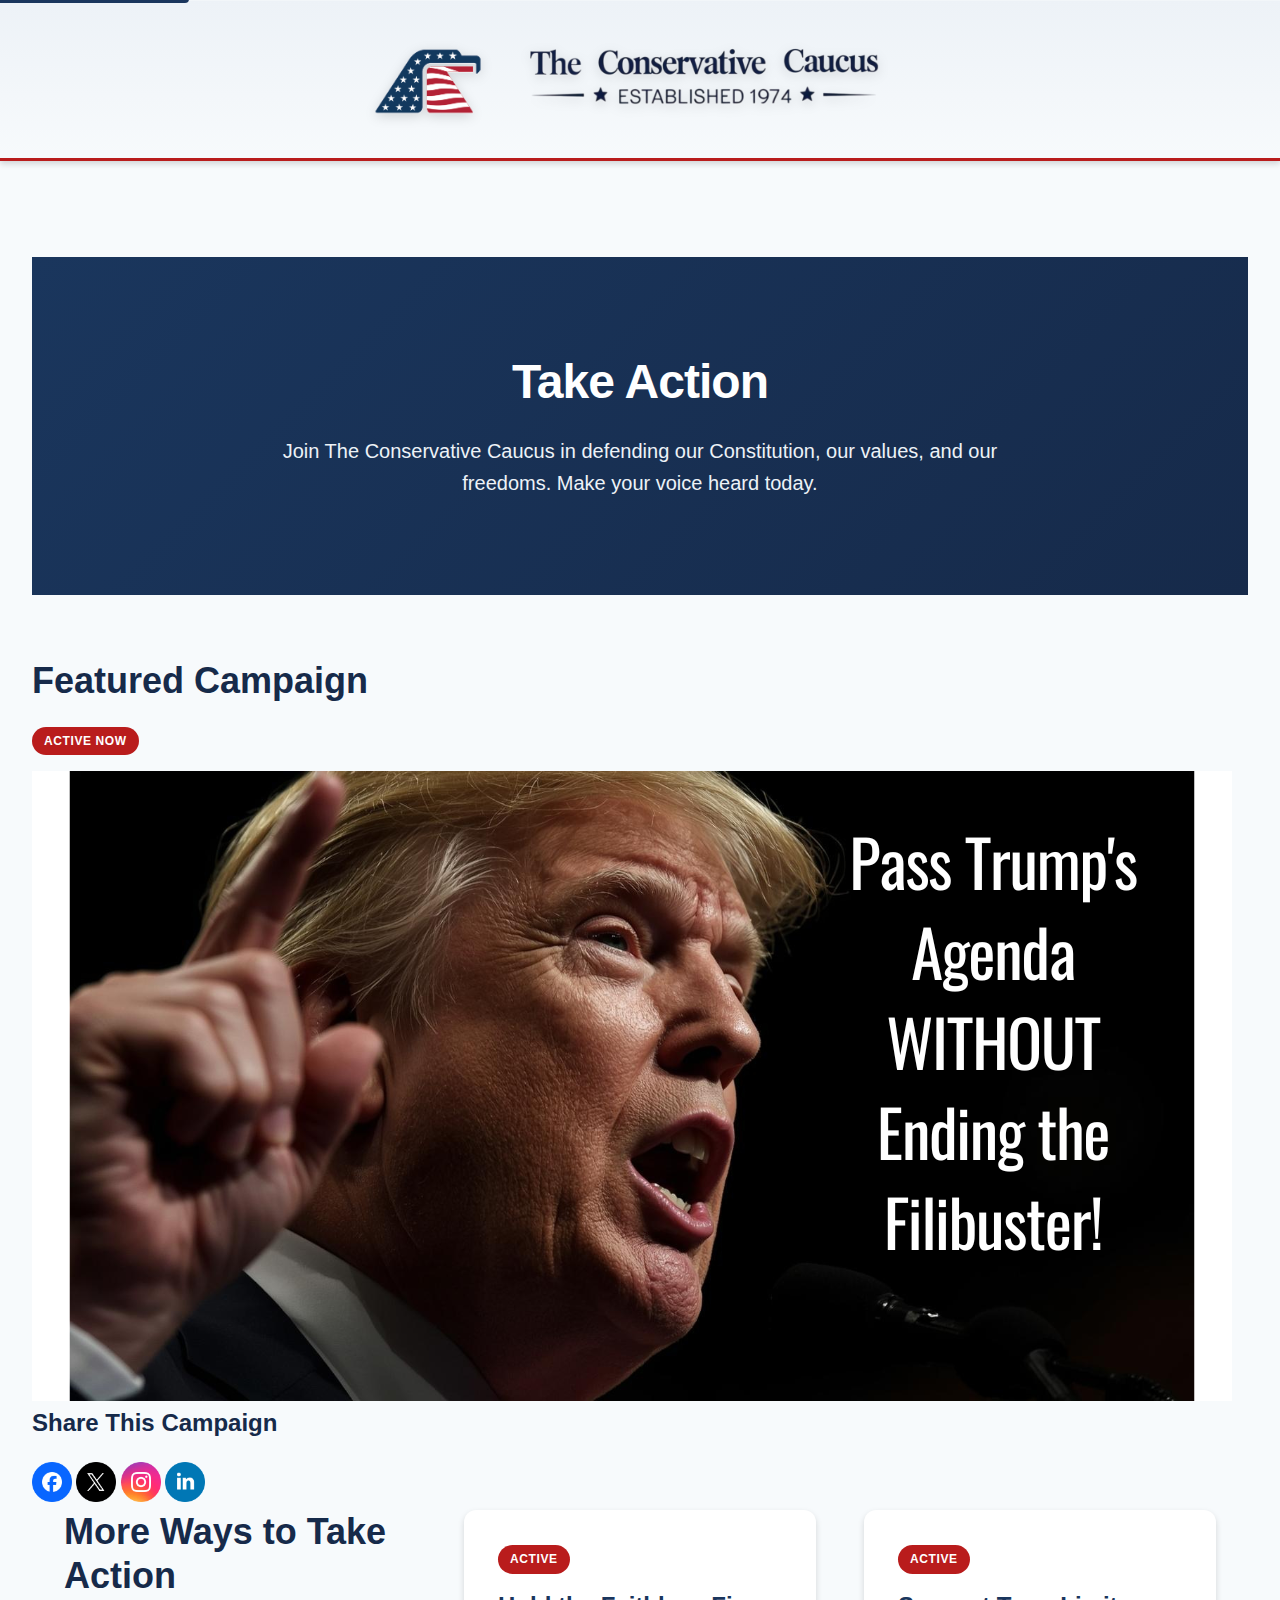
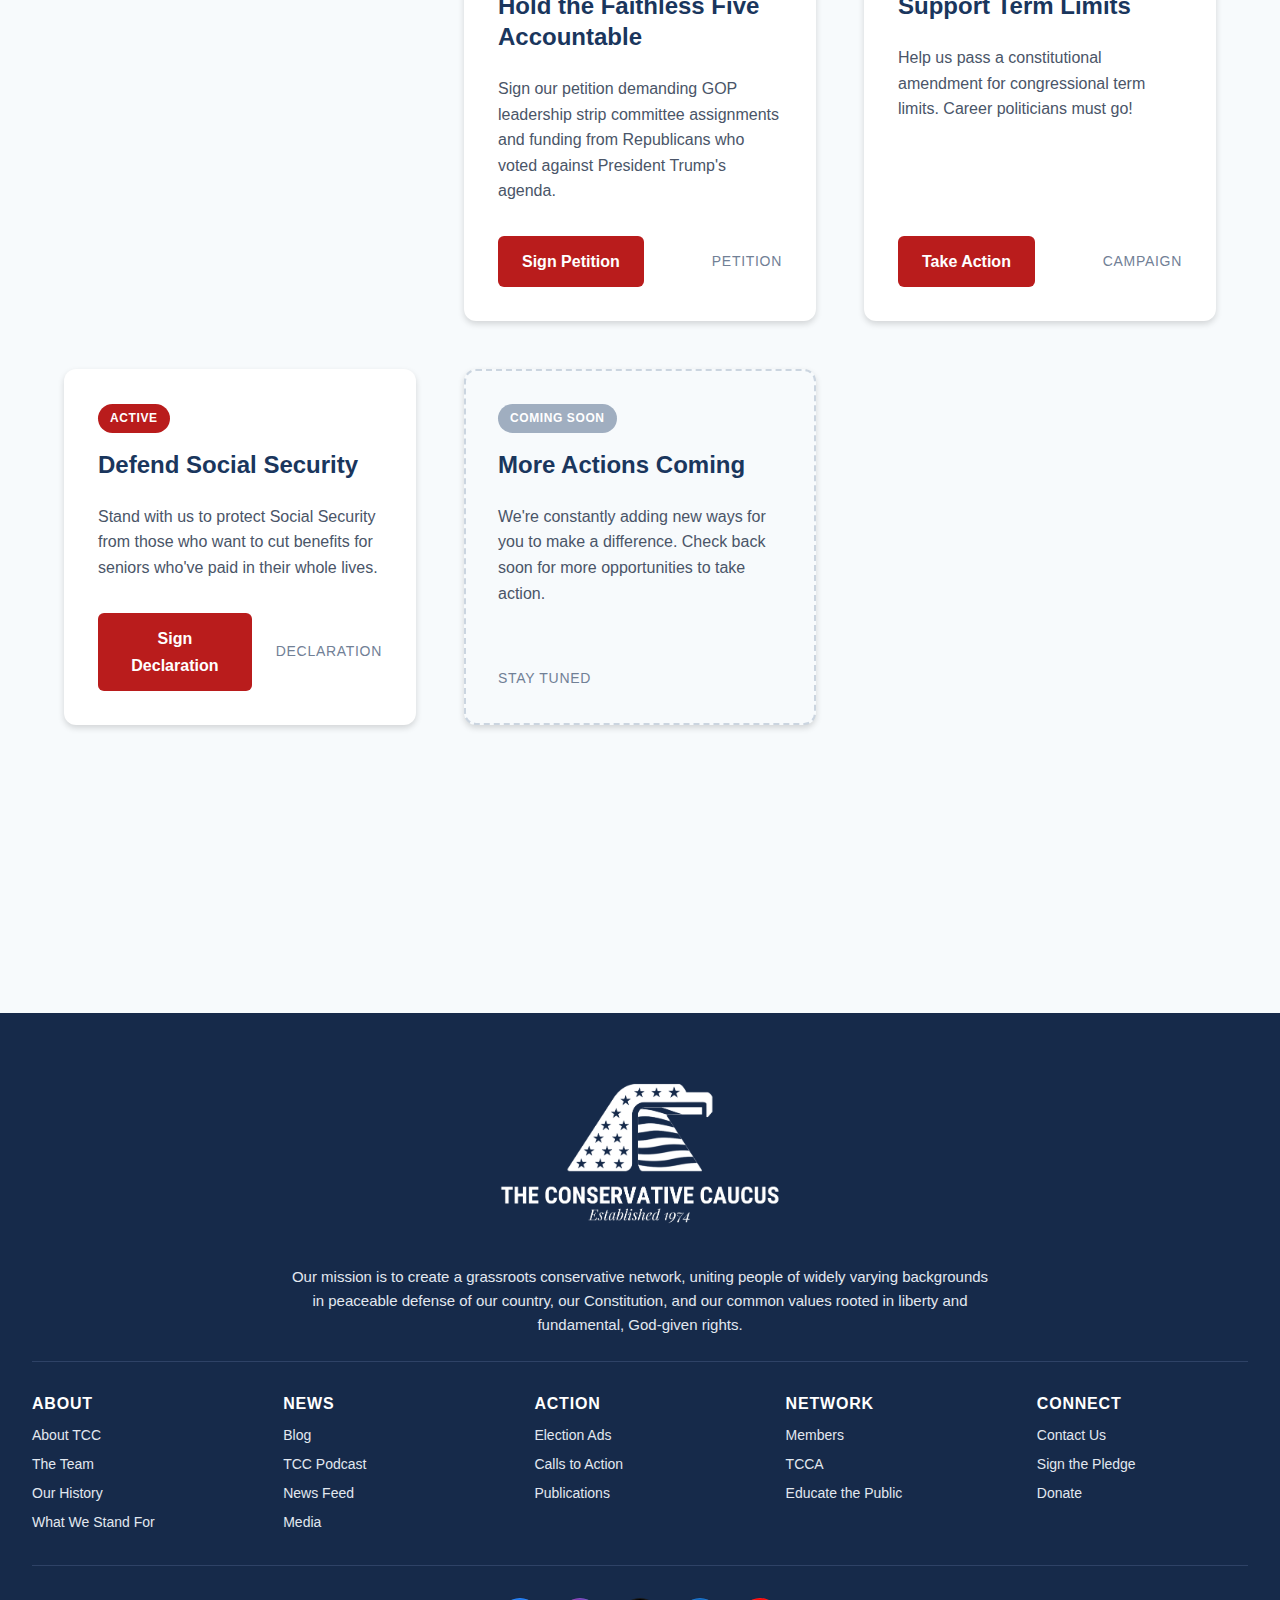
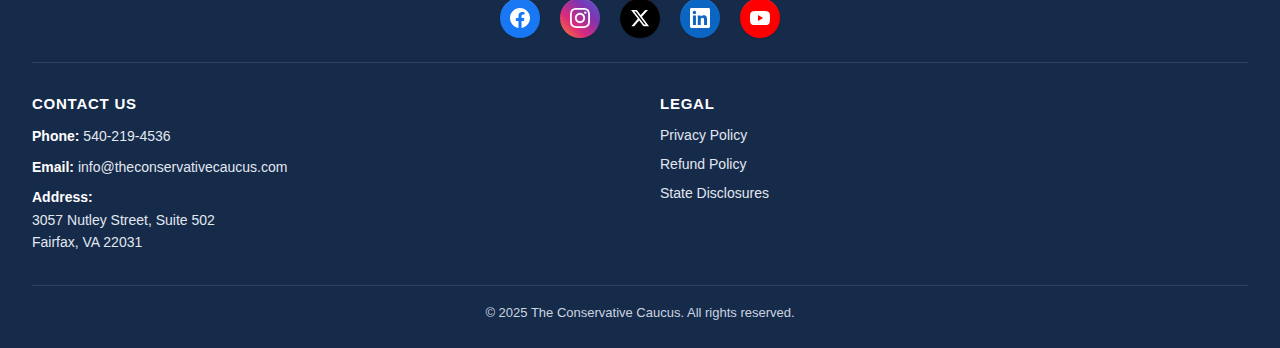
<file: index.html>
<!DOCTYPE html>
<html lang="en">
<head>
    <meta charset="UTF-8">
    <meta name="viewport" content="width=device-width, initial-scale=1.0">
    <title>Take Action | The Conservative Caucus</title>
    <meta name="description" content="Join The Conservative Caucus in taking action for conservative principles. Choose from our active campaigns and make your voice heard.">

    <!-- Open Graph / Social Media Meta Tags -->
    <meta property="og:type" content="website">
    <meta property="og:url" content="https://action.theconservativecaucus.com/">
    <meta property="og:title" content="Take Action | The Conservative Caucus">
    <meta property="og:description" content="Join The Conservative Caucus in taking action for conservative principles. Choose from our active campaigns and make your voice heard.">
    <meta property="og:image" content="https://action.theconservativecaucus.com/images/campaigns/eLN1BQF0AW11pFo6vLzRs.png?v=1">

    <!-- Twitter Card Meta Tags -->
    <meta name="twitter:card" content="summary_large_image">
    <meta name="twitter:url" content="https://action.theconservativecaucus.com/">
    <meta name="twitter:title" content="Take Action | The Conservative Caucus">
    <meta name="twitter:description" content="Join The Conservative Caucus in taking action for conservative principles. Choose from our active campaigns and make your voice heard.">
    <meta name="twitter:image" content="https://action.theconservativecaucus.com/images/campaigns/eLN1BQF0AW11pFo6vLzRs.png?v=1">

    <!-- Content Security Policy - Allow OneClickPolitics widget and all its API endpoints -->
    <meta http-equiv="Content-Security-Policy" content="
        default-src 'self';
        script-src 'self' 'unsafe-inline' https://www.googletagmanager.com https://widget-prod-files.global.ssl.fastly.net https://d3n8a8pro7vhmx.cloudfront.net https://assets.ziggeo.com;
        style-src 'self' 'unsafe-inline' https://widget-prod-files.global.ssl.fastly.net https://d3n8a8pro7vhmx.cloudfront.net https://assets.ziggeo.com;
        img-src 'self' data: https:;
        font-src 'self' data: https://d3n8a8pro7vhmx.cloudfront.net;
        connect-src 'self' https://www.google-analytics.com https://d3n8a8pro7vhmx.cloudfront.net https://api-k8s.oneclickpolitics.com https://deliveries-production.oneclickpolitics.com https://external.oneclickpolitics.com https://*.ingest.us.sentry.io;
        frame-src 'self';
        object-src 'none';
        base-uri 'self';
        form-action 'self' https:;
    ">

    <link rel="stylesheet" href="/css/style.css?v=20241120b">

    <!-- OneClickPolitics Widget Library - MUST LOAD BEFORE WIDGET ELEMENTS -->
    <link href="https://widget-prod-files.global.ssl.fastly.net/ocp-widget.css" rel="stylesheet" />
    <script type="module" src="https://widget-prod-files.global.ssl.fastly.net/ocp-widget.js"></script>

    <!-- Google Analytics -->
    <script async src="https://www.googletagmanager.com/gtag/js?id=G-G0VRPWL4YS"></script>
    <script>
        window.dataLayer = window.dataLayer || [];
        function gtag(){dataLayer.push(arguments);}
        gtag('js', new Date());
        gtag('config', 'G-G0VRPWL4YS');
    </script>
</head>
<body>
    <a href="#main-content" class="skip-link">Skip to main content</a>

    <!-- PROFESSIONAL HEADER -->
    <header>
        <div class="header-container">
            <a href="https://theconservativecaucus.com" class="header-logo">
                <img src="/images/TCC Eagle.png" alt="TCC Eagle" class="header-logo-eagle">
                <img src="/images/Logo Text.png" alt="The Conservative Caucus - Established 1974" class="header-logo-text">
            </a>
        </div>
    </header>

    <main id="main-content">
        <!-- Hero Section -->
        <section class="action-hero">
            <div class="action-hero-content">
                <h1>Take Action</h1>
                <p class="action-hero-subtitle">Join The Conservative Caucus in defending our Constitution, our values, and our freedoms. Make your voice heard today.</p>
            </div>
        </section>

        <!-- Featured Campaign Widget -->
        <section class="featured-campaign-section">
            <div class="featured-campaign-container">
                <div class="featured-campaign-header">
                    <h2>Featured Campaign</h2>
                    <span class="action-card-badge">ACTIVE NOW</span>
                </div>

                <!-- Campaign Image -->
                <div class="featured-campaign-image">
                    <img src="/images/campaigns/eLN1BQF0AW11pFo6vLzRs.png" alt="Pass Trump's Agenda WITHOUT Ending the Filibuster">
                </div>

                <!-- OneClickPolitics Widget Embedded Directly -->
                <div class="featured-widget-wrapper">
                    <one-click-widget cid="eLN1BQF0AW11pFo6vLzRs" language="en" env="production"></one-click-widget>
                </div>

                <!-- Social Share Buttons for Featured Campaign -->
                <div class="featured-campaign-share">
                    <h3>Share This Campaign</h3>
                    <div class="featured-share-buttons">
                        <button class="share-button-card" onclick="shareOnFacebook('featured')" aria-label="Share on Facebook" title="Share on Facebook">
                            <img src="/images/social/facebook-circle-colored.png" alt="Facebook" />
                        </button>
                        <button class="share-button-card" onclick="shareOnTwitter('featured')" aria-label="Share on X" title="Share on X">
                            <img src="/images/social/x-circle-colored.png" alt="X (Twitter)" />
                        </button>
                        <button class="share-button-card" onclick="shareOnInstagram('featured')" aria-label="Share on Instagram" title="Share on Instagram">
                            <img src="/images/social/instagram-circle-colored.png" alt="Instagram" />
                        </button>
                        <button class="share-button-card" onclick="shareOnLinkedIn('featured')" aria-label="Share on LinkedIn" title="Share on LinkedIn">
                            <img src="/images/social/linkedin-circle-colored.png" alt="LinkedIn" />
                        </button>
                        <button class="share-button-card copy-link-btn" onclick="copyShareLink('featured')" aria-label="Copy Link" title="Copy Link">
                            <svg viewBox="0 0 24 24" fill="none">
                                <path d="M16 1H4c-1.1 0-2 .9-2 2v14h2V3h12V1zm3 4H8c-1.1 0-2 .9-2 2v14c0 1.1.9 2 2 2h11c1.1 0 2-.9 2-2V7c0-1.1-.9-2-2-2zm0 16H8V7h11v14z" fill="white"/>
                            </svg>
                        </button>
                    </div>
                </div>
            </div>
        </section>

        <!-- Other Campaigns Section -->
        <section class="action-grid-section">
            <div class="action-grid-container">
                <h2 class="section-heading">More Ways to Take Action</h2>

                <!-- Example Action Card 1 -->
                <article class="action-card">
                    <div class="action-card-header">
                        <span class="action-card-badge">ACTIVE</span>
                        <h2>Hold the Faithless Five Accountable</h2>
                    </div>
                    <div class="action-card-content">
                        <p>Sign our petition demanding GOP leadership strip committee assignments and funding from Republicans who voted against President Trump's agenda.</p>
                    </div>
                    <div class="action-card-footer">
                        <a href="https://support.theconservativecaucus.com/faithless-five/" class="btn-action-card">Sign Petition</a>
                        <span class="action-card-meta">Petition</span>
                    </div>
                </article>

                <!-- Example Action Card 2 -->
                <article class="action-card">
                    <div class="action-card-header">
                        <span class="action-card-badge">ACTIVE</span>
                        <h2>Support Term Limits</h2>
                    </div>
                    <div class="action-card-content">
                        <p>Help us pass a constitutional amendment for congressional term limits. Career politicians must go!</p>
                    </div>
                    <div class="action-card-footer">
                        <a href="https://support.theconservativecaucus.com/term-limits/" class="btn-action-card">Take Action</a>
                        <span class="action-card-meta">Campaign</span>
                    </div>
                </article>

                <!-- Example Action Card 3 -->
                <article class="action-card">
                    <div class="action-card-header">
                        <span class="action-card-badge">ACTIVE</span>
                        <h2>Defend Social Security</h2>
                    </div>
                    <div class="action-card-content">
                        <p>Stand with us to protect Social Security from those who want to cut benefits for seniors who've paid in their whole lives.</p>
                    </div>
                    <div class="action-card-footer">
                        <a href="https://support.theconservativecaucus.com/social-security/" class="btn-action-card">Sign Declaration</a>
                        <span class="action-card-meta">Declaration</span>
                    </div>
                </article>

                <!-- Placeholder for more action cards -->
                <article class="action-card action-card-placeholder">
                    <div class="action-card-header">
                        <span class="action-card-badge upcoming-badge">COMING SOON</span>
                        <h2>More Actions Coming</h2>
                    </div>
                    <div class="action-card-content">
                        <p>We're constantly adding new ways for you to make a difference. Check back soon for more opportunities to take action.</p>
                    </div>
                    <div class="action-card-footer">
                        <span class="action-card-meta">Stay Tuned</span>
                    </div>
                </article>
            </div>
        </section>
    </main>

    <footer>
        <div class="footer-container">
            <!-- Footer Header with Logo and Mission -->
            <div class="footer-header">
                <div class="footer-logo-section">
                    <img src="/images/logo_white.png" alt="The Conservative Caucus" style="max-width: 300px; height: auto;">
                </div>
                <div class="footer-mission">
                    <p>Our mission is to create a grassroots conservative network, uniting people of widely varying backgrounds in peaceable defense of our country, our Constitution, and our common values rooted in liberty and fundamental, God-given rights.</p>
                </div>
            </div>

            <!-- Main Footer Navigation -->
            <div class="footer-nav-grid">
                <!-- ABOUT Column -->
                <div class="footer-column">
                    <h3>ABOUT</h3>
                    <ul class="footer-nav">
                        <li><a href="https://theconservativecaucus.com/about-the-conservative-caucus/">About TCC</a></li>
                        <li><a href="https://theconservativecaucus.com/the-conservative-caucus-team/">The Team</a></li>
                        <li><a href="https://theconservativecaucus.com/our-history/">Our History</a></li>
                        <li><a href="https://theconservativecaucus.com/what-we-stand-for/">What We Stand For</a></li>
                    </ul>
                </div>

                <!-- NEWS Column -->
                <div class="footer-column">
                    <h3>NEWS</h3>
                    <ul class="footer-nav">
                        <li><a href="https://theconservativecaucus.com/category/blog/">Blog</a></li>
                        <li><a href="https://theconservativecaucus.com/the-conservative-caucus-podcast/">TCC Podcast</a></li>
                        <li><a href="https://theconservativecaucus.com/daily-news-unbiased/">News Feed</a></li>
                        <li><a href="https://theconservativecaucus.com/category/media-appearances/">Media</a></li>
                    </ul>
                </div>

                <!-- ACTION Column -->
                <div class="footer-column">
                    <h3>ACTION</h3>
                    <ul class="footer-nav">
                        <li><a href="https://theconservativecaucus.com/category/election-ads/">Election Ads</a></li>
                        <li><a href="https://theconservativecaucus.com/category/call-to-action/">Calls to Action</a></li>
                        <li><a href="https://theconservativecaucus.com/category/publications/">Publications</a></li>
                    </ul>
                </div>

                <!-- NETWORK Column -->
                <div class="footer-column">
                    <h3>NETWORK</h3>
                    <ul class="footer-nav">
                        <li><a href="https://theconservativecaucus.com/register/">Members</a></li>
                        <li><a href="https://theconservativecaucus.com/citizen-portal/">TCCA</a></li>
                        <li><a href="https://theconservativecaucus.com/category/publications/">Educate the Public</a></li>
                    </ul>
                </div>

                <!-- CONNECT Column -->
                <div class="footer-column">
                    <h3>CONNECT</h3>
                    <ul class="footer-nav">
                        <li><a href="https://theconservativecaucus.com/contact-us/">Contact Us</a></li>
                        <li><a href="https://theconservativecaucus.com/about-the-conservative-caucus/">Sign the Pledge</a></li>
                        <li><a href="https://theconservativecaucus.com/donate/">Donate</a></li>
                    </ul>
                </div>
            </div>

            <!-- Social Media Icons -->
            <div class="footer-social-section">
                <div class="footer-social">
                    <a href="https://www.facebook.com/ConservativeCaucus" target="_blank" rel="noopener" aria-label="Facebook" class="facebook">
                        <svg width="24" height="24" fill="currentColor" viewBox="0 0 24 24"><path d="M24 12.073c0-6.627-5.373-12-12-12s-12 5.373-12 12c0 5.99 4.388 10.954 10.125 11.854v-8.385H7.078v-3.47h3.047V9.43c0-3.007 1.792-4.669 4.533-4.669 1.312 0 2.686.235 2.686.235v2.953H15.83c-1.491 0-1.956.925-1.956 1.874v2.25h3.328l-.532 3.47h-2.796v8.385C19.612 23.027 24 18.062 24 12.073z"/></svg>
                    </a>
                    <a href="https://www.instagram.com/conserv_caucus/" target="_blank" rel="noopener" aria-label="Instagram" class="instagram">
                        <svg width="24" height="24" fill="currentColor" viewBox="0 0 24 24"><path d="M12 2.163c3.204 0 3.584.012 4.85.07 3.252.148 4.771 1.691 4.919 4.919.058 1.265.069 1.645.069 4.849 0 3.205-.012 3.584-.069 4.849-.149 3.225-1.664 4.771-4.919 4.919-1.266.058-1.644.07-4.85.07-3.204 0-3.584-.012-4.849-.07-3.26-.149-4.771-1.699-4.919-4.92-.058-1.265-.07-1.644-.07-4.849 0-3.204.013-3.583.07-4.849.149-3.227 1.664-4.771 4.919-4.919 1.266-.057 1.645-.069 4.849-.069zm0-2.163c-3.259 0-3.667.014-4.947.072-4.358.2-6.78 2.618-6.98 6.98-.059 1.281-.073 1.689-.073 4.948 0 3.259.014 3.668.072 4.948.2 4.358 2.618 6.78 6.98 6.98 1.281.058 1.689.072 4.948.072 3.259 0 3.668-.014 4.948-.072 4.354-.2 6.782-2.618 6.979-6.98.059-1.28.073-1.689.073-4.948 0-3.259-.014-3.667-.072-4.947-.196-4.354-2.617-6.78-6.979-6.98-1.281-.059-1.69-.073-4.949-.073zm0 5.838c-3.403 0-6.162 2.759-6.162 6.162s2.759 6.163 6.162 6.163 6.162-2.759 6.162-6.163c0-3.403-2.759-6.162-6.162-6.162zm0 10.162c-2.209 0-4-1.79-4-4 0-2.209 1.791-4 4-4s4 1.791 4 4c0 2.21-1.791 4-4 4zm6.406-11.845c-.796 0-1.441.645-1.441 1.44s.645 1.44 1.441 1.44c.795 0 1.439-.645 1.439-1.44s-.644-1.44-1.439-1.44z"/></svg>
                    </a>
                    <a href="https://x.com/TCCaucus" target="_blank" rel="noopener" aria-label="X (Twitter)" class="twitter">
                        <svg width="24" height="24" fill="currentColor" viewBox="0 0 24 24"><path d="M18.244 2.25h3.308l-7.227 8.26 8.502 11.24H16.17l-5.214-6.817L4.99 21.75H1.68l7.73-8.835L1.254 2.25H8.08l4.713 6.231zm-1.161 17.52h1.833L7.084 4.126H5.117z"/></svg>
                    </a>
                    <a href="https://www.linkedin.com/company/the-conservative-caucus/" target="_blank" rel="noopener" aria-label="LinkedIn" class="linkedin">
                        <svg width="24" height="24" fill="currentColor" viewBox="0 0 24 24"><path d="M20.447 20.452h-3.554v-5.569c0-1.328-.027-3.037-1.852-3.037-1.853 0-2.136 1.445-2.136 2.939v5.667H9.351V9h3.414v1.561h.046c.477-.9 1.637-1.85 3.37-1.85 3.601 0 4.267 2.37 4.267 5.455v6.286zM5.337 7.433c-1.144 0-2.063-.926-2.063-2.065 0-1.138.92-2.063 2.063-2.063 1.14 0 2.064.925 2.064 2.063 0 1.139-.925 2.065-2.064 2.065zm1.782 13.019H3.555V9h3.564v11.452zM22.225 0H1.771C.792 0 0 .774 0 1.729v20.542C0 23.227.792 24 1.771 24h20.451C23.2 24 24 23.227 24 22.271V1.729C24 .774 23.2 0 22.222 0h.003z"/></svg>
                    </a>
                    <a href="https://www.youtube.com/@TCCTV" target="_blank" rel="noopener" aria-label="YouTube" class="youtube">
                        <svg width="24" height="24" fill="currentColor" viewBox="0 0 24 24"><path d="M23.498 6.186a3.016 3.016 0 0 0-2.122-2.136C19.505 3.545 12 3.545 12 3.545s-7.505 0-9.377.505A3.017 3.017 0 0 0 .502 6.186C0 8.07 0 12 0 12s0 3.93.502 5.814a3.016 3.016 0 0 0 2.122 2.136c1.871.505 9.376.505 9.376.505s7.505 0 9.377-.505a3.015 3.015 0 0 0 2.122-2.136C24 15.93 24 12 24 12s0-3.93-.502-5.814zM9.545 15.568V8.432L15.818 12l-6.273 3.568z"/></svg>
                    </a>
                </div>
            </div>

            <!-- Contact and Legal Section -->
            <div class="footer-bottom-grid">
                <div class="footer-contact">
                    <h4>Contact Us</h4>
                    <p><strong>Phone:</strong> <a href="tel:540-219-4536">540-219-4536</a></p>
                    <p><strong>Email:</strong> <a href="mailto:info@theconservativecaucus.com">info@theconservativecaucus.com</a></p>
                    <p><strong>Address:</strong><br>
                    3057 Nutley Street, Suite 502<br>
                    Fairfax, VA 22031</p>
                </div>

                <div class="footer-legal">
                    <h4>Legal</h4>
                    <ul>
                        <li><a href="https://theconservativecaucus.com/privacy-policy/">Privacy Policy</a></li>
                        <li><a href="https://theconservativecaucus.com/refund-policy/">Refund Policy</a></li>
                        <li><a href="https://theconservativecaucus.com/state-disclosures/">State Disclosures</a></li>
                    </ul>
                </div>
            </div>

            <!-- Copyright -->
            <div class="footer-bottom">
                <p>&copy; 2025 The Conservative Caucus. All rights reserved.</p>
            </div>
        </div>
    </footer>

    <script src="/js/forms.js"></script>
    <script>
        // Navigate to campaign page
        function goToCampaign(cid) {
            window.location.href = `/campaign.html?cid=${cid}`;
        }

        // Social sharing functions
        function getCampaignUrl(cid) {
            if (cid === 'featured') {
                return 'https://action.theconservativecaucus.com/';
            }
            return `https://action.theconservativecaucus.com/campaign.html?cid=${cid}`;
        }

        function getCampaignTitle(cid) {
            // You can customize titles per campaign
            return 'Take Action with The Conservative Caucus';
        }

        function shareOnFacebook(cid) {
            const url = encodeURIComponent(getCampaignUrl(cid));
            window.open(`https://www.facebook.com/sharer/sharer.php?u=${url}`, '_blank', 'width=600,height=400');
        }

        function shareOnTwitter(cid) {
            const url = encodeURIComponent(getCampaignUrl(cid));
            const text = encodeURIComponent(getCampaignTitle(cid));
            window.open(`https://twitter.com/intent/tweet?url=${url}&text=${text}`, '_blank', 'width=600,height=400');
        }

        function shareOnLinkedIn(cid) {
            const url = encodeURIComponent(getCampaignUrl(cid));
            window.open(`https://www.linkedin.com/sharing/share-offsite/?url=${url}`, '_blank', 'width=600,height=400');
        }

        function shareOnInstagram(cid) {
            const url = getCampaignUrl(cid);
            // Instagram doesn't have a direct web share API, but we can suggest users share via their app
            // For web, we'll copy the link and alert the user
            navigator.clipboard.writeText(url).then(() => {
                alert('Link copied! You can now paste it in Instagram.');
            }).catch(err => {
                alert('Please visit Instagram and share this link: ' + url);
            });
        }

        function shareViaEmail(cid) {
            const url = encodeURIComponent(getCampaignUrl(cid));
            const subject = encodeURIComponent(getCampaignTitle(cid));
            const body = encodeURIComponent(`Check out this important campaign from The Conservative Caucus: ${getCampaignUrl(cid)}`);
            window.location.href = `mailto:?subject=${subject}&body=${body}`;
        }

        function copyShareLink(cid) {
            const url = getCampaignUrl(cid);
            navigator.clipboard.writeText(url).then(() => {
                alert('Link copied to clipboard!');
            }).catch(err => {
                alert('Failed to copy link. Please try again.');
            });
        }
    </script>
</body>
</html>
</file>
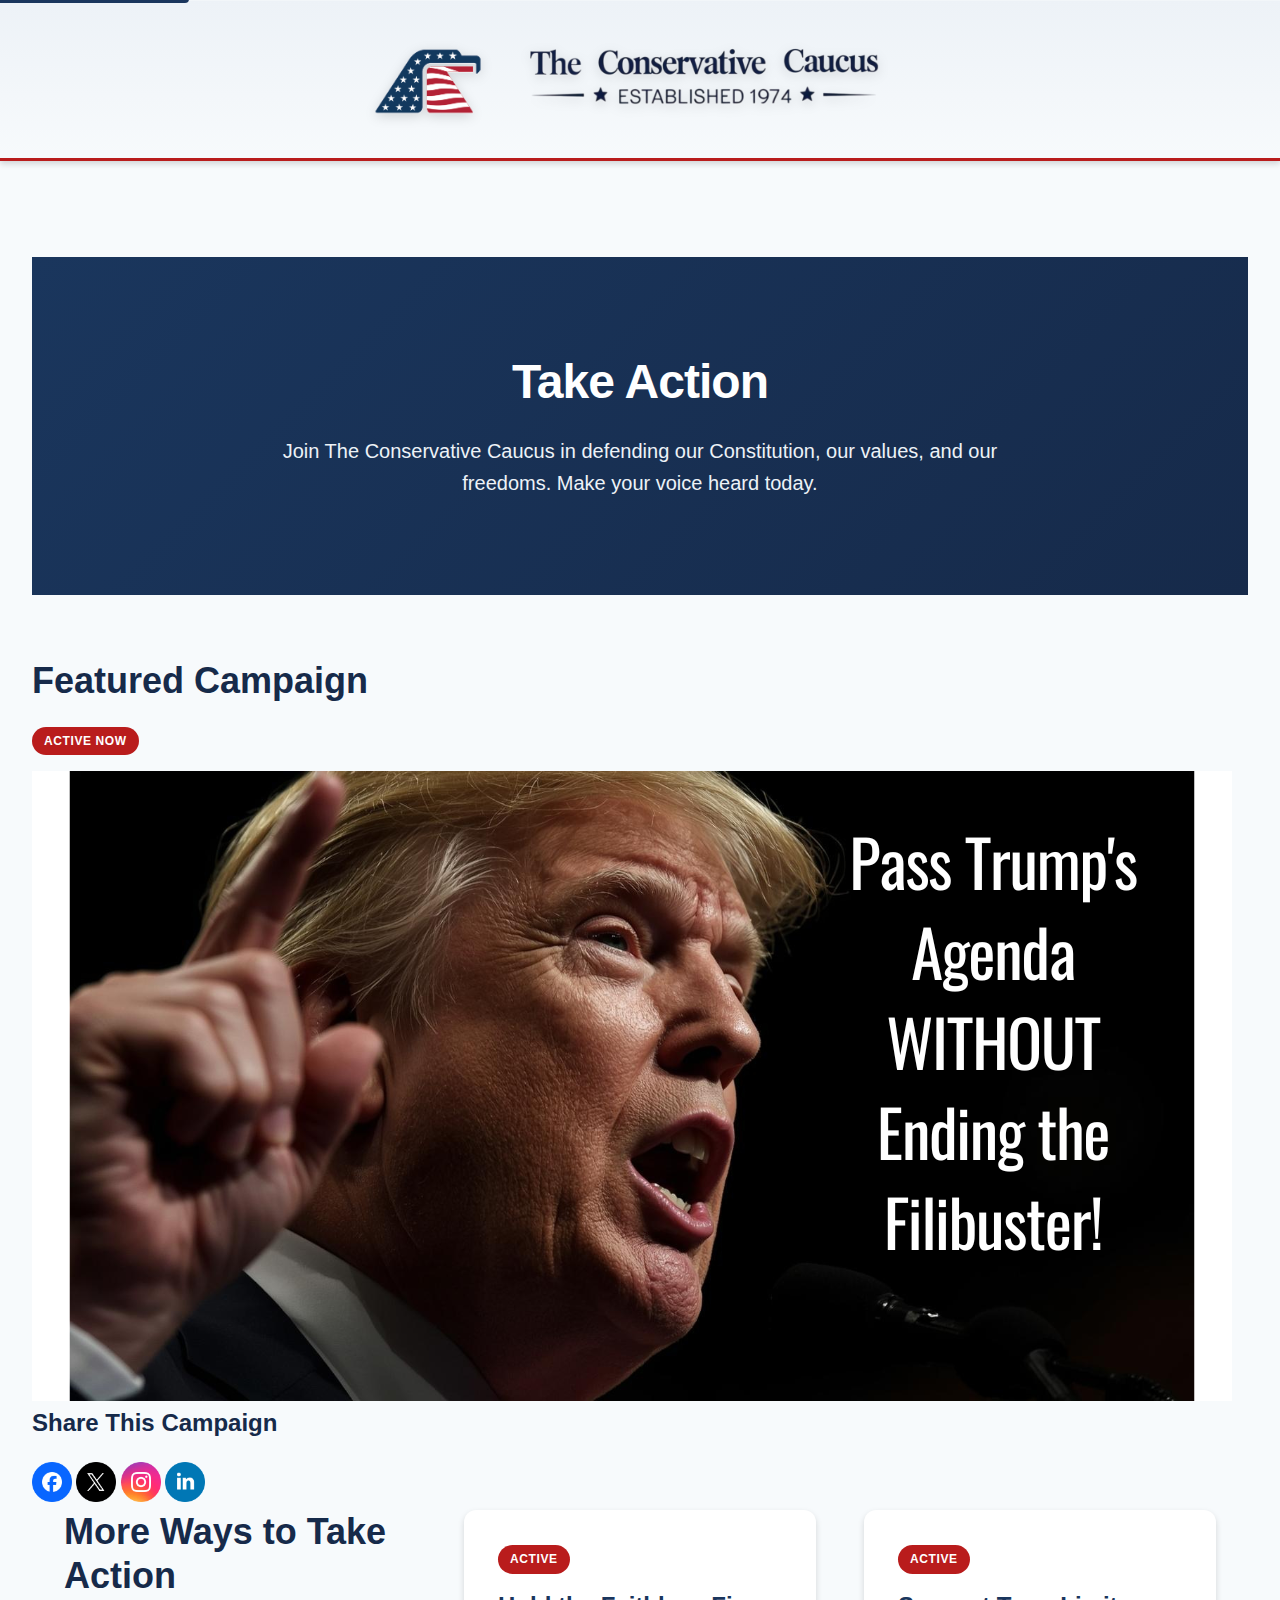
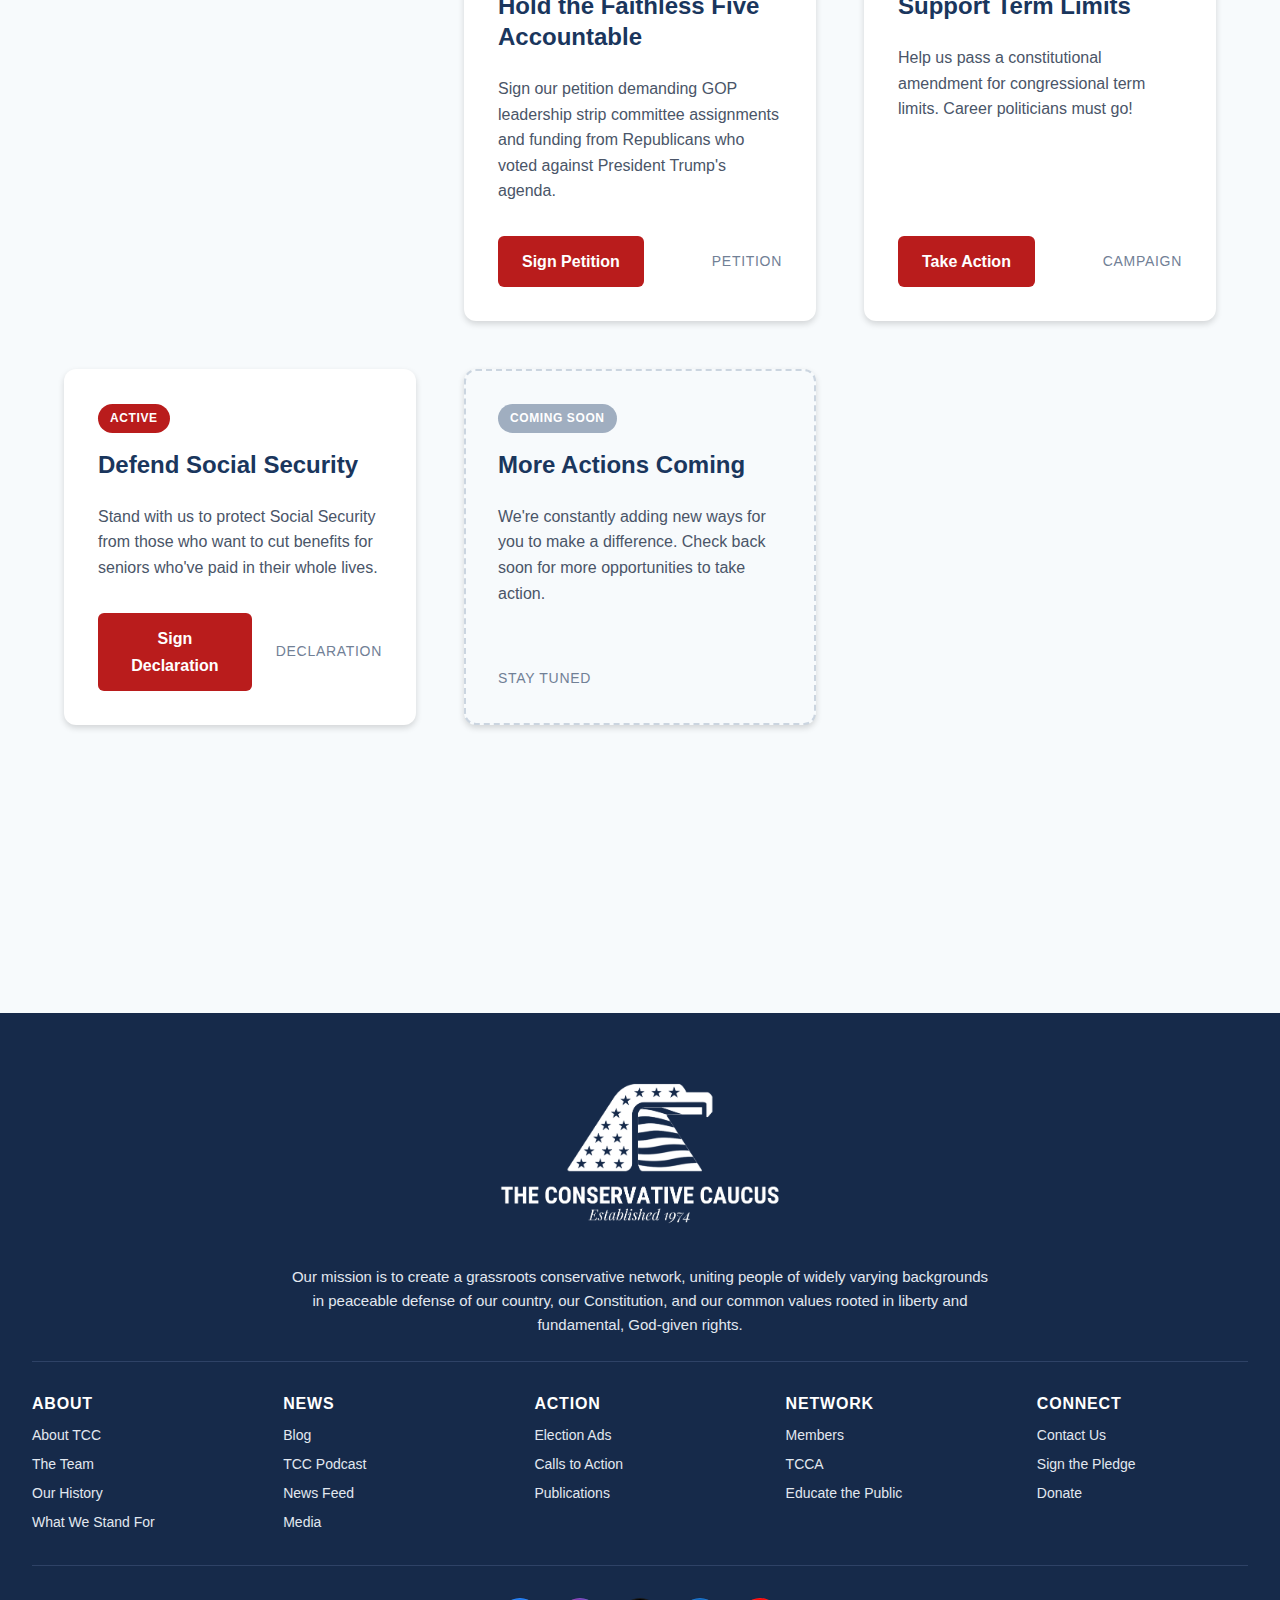
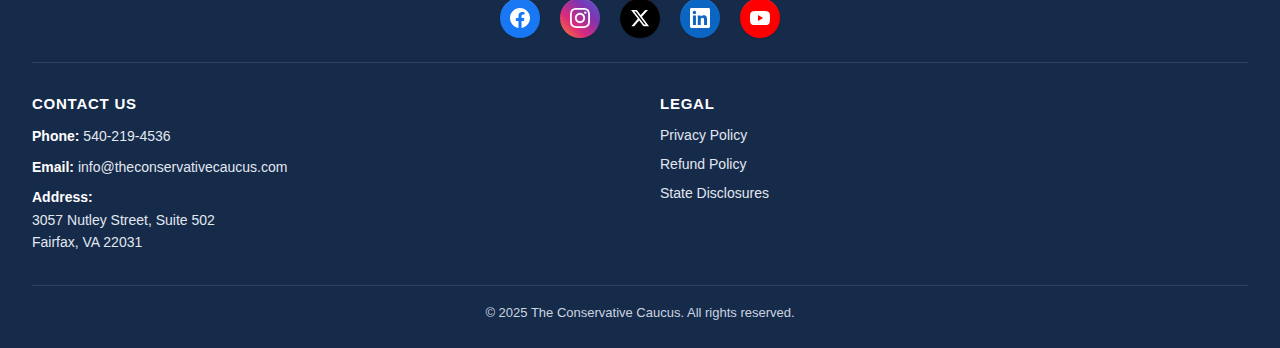
<file: campaign.html>
<!DOCTYPE html>
<html lang="en">
<head>
    <meta charset="UTF-8">
    <meta name="viewport" content="width=device-width, initial-scale=1.0">
    <title id="page-title">Campaign | The Conservative Caucus</title>
    <meta name="description" id="page-description" content="Take action with The Conservative Caucus on this important campaign.">

    <!-- Open Graph / Social Media Meta Tags -->
    <meta property="og:type" content="website">
    <meta property="og:url" id="og-url" content="https://action.theconservativecaucus.com/">
    <meta property="og:title" id="og-title" content="Campaign | The Conservative Caucus">
    <meta property="og:description" id="og-description" content="Take action with The Conservative Caucus on this important campaign.">
    <meta property="og:image" id="og-image" content="https://action.theconservativecaucus.com/images/social-share.jpg">

    <!-- Twitter Card Meta Tags -->
    <meta name="twitter:card" content="summary_large_image">
    <meta name="twitter:url" id="twitter-url" content="https://action.theconservativecaucus.com/">
    <meta name="twitter:title" id="twitter-title" content="Campaign | The Conservative Caucus">
    <meta name="twitter:description" id="twitter-description" content="Take action with The Conservative Caucus on this important campaign.">
    <meta name="twitter:image" id="twitter-image" content="https://action.theconservativecaucus.com/images/social-share.jpg">

    <link rel="stylesheet" href="/css/style.css">

    <!-- OneClickPolitics Widget -->
    <script src="https://widget-prod-files.global.ssl.fastly.net/ocp-widget.js" type="module"></script>
    <link href="https://widget-prod-files.global.ssl.fastly.net/ocp-widget.css" rel="stylesheet" />

    <!-- Google Analytics -->
    <script async src="https://www.googletagmanager.com/gtag/js?id=G-G0VRPWL4YS"></script>
    <script>
        window.dataLayer = window.dataLayer || [];
        function gtag(){dataLayer.push(arguments);}
        gtag('js', new Date());
        gtag('config', 'G-G0VRPWL4YS');
    </script>
</head>
<body>
    <a href="#main-content" class="skip-link">Skip to main content</a>

    <!-- PROFESSIONAL HEADER -->
    <header>
        <div class="header-container">
            <a href="https://theconservativecaucus.com" class="header-logo">
                <img src="/images/TCC Eagle.png" alt="TCC Eagle" class="header-logo-eagle">
                <img src="/images/Logo Text.png" alt="The Conservative Caucus - Established 1974" class="header-logo-text">
            </a>
        </div>
    </header>

    <main id="main-content">
        <!-- Campaign Page Content -->
        <section class="campaign-page-section">
            <div class="campaign-page-container">
                <!-- Back Button -->
                <div class="campaign-back">
                    <a href="/index.html" class="campaign-back-link">
                        <svg width="20" height="20" fill="currentColor" viewBox="0 0 24 24">
                            <path d="M20 11H7.83l5.59-5.59L12 4l-8 8 8 8 1.41-1.41L7.83 13H20v-2z"/>
                        </svg>
                        Back to All Campaigns
                    </a>
                </div>

                <!-- Featured Image -->
                <div class="campaign-featured-image" id="campaign-image-container">
                    <img id="campaign-featured-img" src="" alt="Campaign Featured Image" style="display: none;">
                </div>

                <!-- Campaign Title -->
                <div class="campaign-header">
                    <h1 id="campaign-title">Campaign Title</h1>
                </div>

                <!-- Campaign Widget Container -->
                <div class="campaign-widget-container">
                    <div id="campaign-widget-wrapper">
                        <!-- Widget will be inserted here by JavaScript -->
                    </div>
                </div>

                <!-- Social Share Section -->
                <div class="campaign-share-section">
                    <h3>Share This Campaign</h3>
                    <div class="campaign-share-buttons">
                        <button class="share-button-icon" onclick="shareOnFacebook()" aria-label="Share on Facebook" title="Share on Facebook">
                            <img src="/images/social/facebook-circle-colored.png" alt="Facebook" />
                        </button>
                        <button class="share-button-icon" onclick="shareOnTwitter()" aria-label="Share on X (Twitter)" title="Share on X">
                            <img src="/images/social/x-circle-colored.png" alt="X (Twitter)" />
                        </button>
                        <button class="share-button-icon" onclick="shareOnInstagram()" aria-label="Share on Instagram" title="Share on Instagram">
                            <img src="/images/social/instagram-circle-colored.png" alt="Instagram" />
                        </button>
                        <button class="share-button-icon" onclick="shareOnLinkedIn()" aria-label="Share on LinkedIn" title="Share on LinkedIn">
                            <img src="/images/social/linkedin-circle-colored.png" alt="LinkedIn" />
                        </button>
                        <button class="share-button-icon" onclick="shareViaEmail()" aria-label="Share via Email" title="Share via Email">
                            <svg width="48" height="48" fill="currentColor" viewBox="0 0 24 24" style="background: #1a365d; border-radius: 50%; padding: 12px;">
                                <path d="M20 4H4c-1.1 0-1.99.9-1.99 2L2 18c0 1.1.9 2 2 2h16c1.1 0 2-.9 2-2V6c0-1.1-.9-2-2-2zm0 4l-8 5-8-5V6l8 5 8-5v2z" fill="white"/>
                            </svg>
                        </button>
                        <button class="share-button-icon" onclick="copyShareLink()" aria-label="Copy Link" title="Copy Link">
                            <svg width="48" height="48" fill="currentColor" viewBox="0 0 24 24" style="background: #718096; border-radius: 50%; padding: 12px;">
                                <path d="M16 1H4c-1.1 0-2 .9-2 2v14h2V3h12V1zm3 4H8c-1.1 0-2 .9-2 2v14c0 1.1.9 2 2 2h11c1.1 0 2-.9 2-2V7c0-1.1-.9-2-2-2zm0 16H8V7h11v14z" fill="white"/>
                            </svg>
                        </button>
                    </div>
                    <p class="share-help-text" id="copy-text"></p>
                </div>
            </div>
        </section>
    </main>

    <footer>
        <div class="footer-container">
            <!-- Footer Header with Logo and Mission -->
            <div class="footer-header">
                <div class="footer-logo-section">
                    <img src="/images/logo_white.png" alt="The Conservative Caucus" style="max-width: 300px; height: auto;">
                </div>
                <div class="footer-mission">
                    <p>Our mission is to create a grassroots conservative network, uniting people of widely varying backgrounds in peaceable defense of our country, our Constitution, and our common values rooted in liberty and fundamental, God-given rights.</p>
                </div>
            </div>

            <!-- Main Footer Navigation -->
            <div class="footer-nav-grid">
                <!-- ABOUT Column -->
                <div class="footer-column">
                    <h3>ABOUT</h3>
                    <ul class="footer-nav">
                        <li><a href="https://theconservativecaucus.com/about-the-conservative-caucus/">About TCC</a></li>
                        <li><a href="https://theconservativecaucus.com/the-conservative-caucus-team/">The Team</a></li>
                        <li><a href="https://theconservativecaucus.com/our-history/">Our History</a></li>
                        <li><a href="https://theconservativecaucus.com/what-we-stand-for/">What We Stand For</a></li>
                    </ul>
                </div>

                <!-- NEWS Column -->
                <div class="footer-column">
                    <h3>NEWS</h3>
                    <ul class="footer-nav">
                        <li><a href="https://theconservativecaucus.com/category/blog/">Blog</a></li>
                        <li><a href="https://theconservativecaucus.com/the-conservative-caucus-podcast/">TCC Podcast</a></li>
                        <li><a href="https://theconservativecaucus.com/daily-news-unbiased/">News Feed</a></li>
                        <li><a href="https://theconservativecaucus.com/category/media-appearances/">Media</a></li>
                    </ul>
                </div>

                <!-- ACTION Column -->
                <div class="footer-column">
                    <h3>ACTION</h3>
                    <ul class="footer-nav">
                        <li><a href="https://theconservativecaucus.com/category/election-ads/">Election Ads</a></li>
                        <li><a href="https://theconservativecaucus.com/category/call-to-action/">Calls to Action</a></li>
                        <li><a href="https://theconservativecaucus.com/category/publications/">Publications</a></li>
                    </ul>
                </div>

                <!-- NETWORK Column -->
                <div class="footer-column">
                    <h3>NETWORK</h3>
                    <ul class="footer-nav">
                        <li><a href="https://theconservativecaucus.com/register/">Members</a></li>
                        <li><a href="https://theconservativecaucus.com/citizen-portal/">TCCA</a></li>
                        <li><a href="https://theconservativecaucus.com/category/publications/">Educate the Public</a></li>
                    </ul>
                </div>

                <!-- CONNECT Column -->
                <div class="footer-column">
                    <h3>CONNECT</h3>
                    <ul class="footer-nav">
                        <li><a href="https://theconservativecaucus.com/contact-us/">Contact Us</a></li>
                        <li><a href="https://theconservativecaucus.com/about-the-conservative-caucus/">Sign the Pledge</a></li>
                        <li><a href="https://theconservativecaucus.com/donate/">Donate</a></li>
                    </ul>
                </div>
            </div>

            <!-- Social Media Icons -->
            <div class="footer-social-section">
                <div class="footer-social">
                    <a href="https://www.facebook.com/ConservativeCaucus" target="_blank" rel="noopener" aria-label="Facebook" class="facebook">
                        <svg width="24" height="24" fill="currentColor" viewBox="0 0 24 24"><path d="M24 12.073c0-6.627-5.373-12-12-12s-12 5.373-12 12c0 5.99 4.388 10.954 10.125 11.854v-8.385H7.078v-3.47h3.047V9.43c0-3.007 1.792-4.669 4.533-4.669 1.312 0 2.686.235 2.686.235v2.953H15.83c-1.491 0-1.956.925-1.956 1.874v2.25h3.328l-.532 3.47h-2.796v8.385C19.612 23.027 24 18.062 24 12.073z"/></svg>
                    </a>
                    <a href="https://www.instagram.com/conserv_caucus/" target="_blank" rel="noopener" aria-label="Instagram" class="instagram">
                        <svg width="24" height="24" fill="currentColor" viewBox="0 0 24 24"><path d="M12 2.163c3.204 0 3.584.012 4.85.07 3.252.148 4.771 1.691 4.919 4.919.058 1.265.069 1.645.069 4.849 0 3.205-.012 3.584-.069 4.849-.149 3.225-1.664 4.771-4.919 4.919-1.266.058-1.644.07-4.85.07-3.204 0-3.584-.012-4.849-.07-3.26-.149-4.771-1.699-4.919-4.92-.058-1.265-.07-1.644-.07-4.849 0-3.204.013-3.583.07-4.849.149-3.227 1.664-4.771 4.919-4.919 1.266-.057 1.645-.069 4.849-.069zm0-2.163c-3.259 0-3.667.014-4.947.072-4.358.2-6.78 2.618-6.98 6.98-.059 1.281-.073 1.689-.073 4.948 0 3.259.014 3.668.072 4.948.2 4.358 2.618 6.78 6.98 6.98 1.281.058 1.689.072 4.948.072 3.259 0 3.668-.014 4.948-.072 4.354-.2 6.782-2.618 6.979-6.98.059-1.28.073-1.689.073-4.948 0-3.259-.014-3.667-.072-4.947-.196-4.354-2.617-6.78-6.979-6.98-1.281-.059-1.69-.073-4.949-.073zm0 5.838c-3.403 0-6.162 2.759-6.162 6.162s2.759 6.163 6.162 6.163 6.162-2.759 6.162-6.163c0-3.403-2.759-6.162-6.162-6.162zm0 10.162c-2.209 0-4-1.79-4-4 0-2.209 1.791-4 4-4s4 1.791 4 4c0 2.21-1.791 4-4 4zm6.406-11.845c-.796 0-1.441.645-1.441 1.44s.645 1.44 1.441 1.44c.795 0 1.439-.645 1.439-1.44s-.644-1.44-1.439-1.44z"/></svg>
                    </a>
                    <a href="https://x.com/TCCaucus" target="_blank" rel="noopener" aria-label="X (Twitter)" class="twitter">
                        <svg width="24" height="24" fill="currentColor" viewBox="0 0 24 24"><path d="M18.244 2.25h3.308l-7.227 8.26 8.502 11.24H16.17l-5.214-6.817L4.99 21.75H1.68l7.73-8.835L1.254 2.25H8.08l4.713 6.231zm-1.161 17.52h1.833L7.084 4.126H5.117z"/></svg>
                    </a>
                    <a href="https://www.linkedin.com/company/the-conservative-caucus/" target="_blank" rel="noopener" aria-label="LinkedIn" class="linkedin">
                        <svg width="24" height="24" fill="currentColor" viewBox="0 0 24 24"><path d="M20.447 20.452h-3.554v-5.569c0-1.328-.027-3.037-1.852-3.037-1.853 0-2.136 1.445-2.136 2.939v5.667H9.351V9h3.414v1.561h.046c.477-.9 1.637-1.85 3.37-1.85 3.601 0 4.267 2.37 4.267 5.455v6.286zM5.337 7.433c-1.144 0-2.063-.926-2.063-2.065 0-1.138.92-2.063 2.063-2.063 1.14 0 2.064.925 2.064 2.063 0 1.139-.925 2.065-2.064 2.065zm1.782 13.019H3.555V9h3.564v11.452zM22.225 0H1.771C.792 0 0 .774 0 1.729v20.542C0 23.227.792 24 1.771 24h20.451C23.2 24 24 23.227 24 22.271V1.729C24 .774 23.2 0 22.222 0h.003z"/></svg>
                    </a>
                    <a href="https://www.youtube.com/@TCCTV" target="_blank" rel="noopener" aria-label="YouTube" class="youtube">
                        <svg width="24" height="24" fill="currentColor" viewBox="0 0 24 24"><path d="M23.498 6.186a3.016 3.016 0 0 0-2.122-2.136C19.505 3.545 12 3.545 12 3.545s-7.505 0-9.377.505A3.017 3.017 0 0 0 .502 6.186C0 8.07 0 12 0 12s0 3.93.502 5.814a3.016 3.016 0 0 0 2.122 2.136c1.871.505 9.376.505 9.376.505s7.505 0 9.377-.505a3.015 3.015 0 0 0 2.122-2.136C24 15.93 24 12 24 12s0-3.93-.502-5.814zM9.545 15.568V8.432L15.818 12l-6.273 3.568z"/></svg>
                    </a>
                </div>
            </div>

            <!-- Contact and Legal Section -->
            <div class="footer-bottom-grid">
                <div class="footer-contact">
                    <h4>Contact Us</h4>
                    <p><strong>Phone:</strong> <a href="tel:540-219-4536">540-219-4536</a></p>
                    <p><strong>Email:</strong> <a href="mailto:info@theconservativecaucus.com">info@theconservativecaucus.com</a></p>
                    <p><strong>Address:</strong><br>
                    3057 Nutley Street, Suite 502<br>
                    Fairfax, VA 22031</p>
                </div>

                <div class="footer-legal">
                    <h4>Legal</h4>
                    <ul>
                        <li><a href="https://theconservativecaucus.com/privacy-policy/">Privacy Policy</a></li>
                        <li><a href="https://theconservativecaucus.com/refund-policy/">Refund Policy</a></li>
                        <li><a href="https://theconservativecaucus.com/state-disclosures/">State Disclosures</a></li>
                    </ul>
                </div>
            </div>

            <!-- Copyright -->
            <div class="footer-bottom">
                <p>&copy; 2025 The Conservative Caucus. All rights reserved.</p>
            </div>
        </div>
    </footer>

    <script src="/js/forms.js"></script>
    <script>
        // Campaign configuration object
        const campaigns = {
            's1UjbWIWIQtlk6kUBymSH': {
                title: 'Active Campaign',
                description: 'Join us in taking action on this important issue.',
                image: '/images/campaigns/campaign-1.jpg'
            }
            // Add more campaigns here as needed
        };

        // Get campaign ID from URL parameter
        function getCampaignId() {
            const urlParams = new URLSearchParams(window.location.search);
            return urlParams.get('cid');
        }

        // Get current campaign data
        function getCampaignData(cid) {
            return campaigns[cid] || {
                title: 'Campaign',
                description: 'Take action with The Conservative Caucus.',
                image: null
            };
        }

        // Initialize page on load
        document.addEventListener('DOMContentLoaded', function() {
            const cid = getCampaignId();
            console.log('Campaign ID:', cid);

            if (!cid) {
                // Redirect to home if no campaign ID
                window.location.href = '/index.html';
                return;
            }

            const campaignData = getCampaignData(cid);
            console.log('Campaign Data:', campaignData);

            // Update page title and meta tags
            document.getElementById('page-title').textContent = `${campaignData.title} | The Conservative Caucus`;
            document.getElementById('page-description').content = campaignData.description;
            document.getElementById('campaign-title').textContent = campaignData.title;

            // Update Open Graph tags
            const currentUrl = window.location.href;
            document.getElementById('og-url').content = currentUrl;
            document.getElementById('og-title').content = `${campaignData.title} | The Conservative Caucus`;
            document.getElementById('og-description').content = campaignData.description;
            document.getElementById('twitter-url').content = currentUrl;
            document.getElementById('twitter-title').content = `${campaignData.title} | The Conservative Caucus`;
            document.getElementById('twitter-description').content = campaignData.description;

            // Set featured image if available
            if (campaignData.image) {
                const featuredImg = document.getElementById('campaign-featured-img');
                featuredImg.src = campaignData.image;
                featuredImg.alt = campaignData.title;
                featuredImg.style.display = 'block';
                document.getElementById('og-image').content = `https://action.theconservativecaucus.com${campaignData.image}`;
                document.getElementById('twitter-image').content = `https://action.theconservativecaucus.com${campaignData.image}`;
            }

            // Insert OneClickPolitics widget
            console.log('Inserting widget with CID:', cid);
            const widgetWrapper = document.getElementById('campaign-widget-wrapper');
            const widget = document.createElement('one-click-widget');
            widget.setAttribute('cid', cid);
            widget.setAttribute('language', 'en');
            widget.setAttribute('env', 'production');
            widgetWrapper.appendChild(widget);
            console.log('Widget element created:', widget);
        });

        // Social sharing functions
        function getCurrentUrl() {
            return window.location.href;
        }

        function getCampaignTitle() {
            return document.getElementById('campaign-title').textContent;
        }

        function shareOnFacebook() {
            const url = encodeURIComponent(getCurrentUrl());
            window.open(`https://www.facebook.com/sharer/sharer.php?u=${url}`, '_blank', 'width=600,height=400');
        }

        function shareOnTwitter() {
            const url = encodeURIComponent(getCurrentUrl());
            const text = encodeURIComponent(getCampaignTitle());
            window.open(`https://twitter.com/intent/tweet?url=${url}&text=${text}`, '_blank', 'width=600,height=400');
        }

        function shareOnLinkedIn() {
            const url = encodeURIComponent(getCurrentUrl());
            window.open(`https://www.linkedin.com/sharing/share-offsite/?url=${url}`, '_blank', 'width=600,height=400');
        }

        function shareOnInstagram() {
            // Instagram doesn't have a direct web share API, but we can suggest users share via their app
            // For web, we'll copy the link and alert the user
            navigator.clipboard.writeText(getCurrentUrl()).then(() => {
                const copyText = document.getElementById('copy-text');
                copyText.textContent = 'Link copied! You can now paste it in Instagram.';
                copyText.style.color = '#2EA55F';
                copyText.style.fontWeight = '600';
                setTimeout(() => {
                    copyText.textContent = '';
                    copyText.style.color = '';
                }, 3000);
            }).catch(err => {
                const copyText = document.getElementById('copy-text');
                copyText.textContent = 'Please visit Instagram and share this link.';
                copyText.style.color = '#B91C1C';
                setTimeout(() => {
                    copyText.textContent = '';
                }, 3000);
            });
        }

        function shareViaEmail() {
            const url = encodeURIComponent(getCurrentUrl());
            const subject = encodeURIComponent(getCampaignTitle());
            const body = encodeURIComponent(`Check out this important campaign from The Conservative Caucus: ${getCurrentUrl()}`);
            window.location.href = `mailto:?subject=${subject}&body=${body}`;
        }

        function copyShareLink() {
            const url = getCurrentUrl();
            navigator.clipboard.writeText(url).then(() => {
                const copyText = document.getElementById('copy-text');
                copyText.textContent = 'Link copied to clipboard!';
                copyText.style.color = '#2EA55F';
                copyText.style.fontWeight = '600';
                setTimeout(() => {
                    copyText.textContent = '';
                    copyText.style.color = '';
                }, 3000);
            }).catch(err => {
                const copyText = document.getElementById('copy-text');
                copyText.textContent = 'Failed to copy link. Please try again.';
                copyText.style.color = '#B91C1C';
                setTimeout(() => {
                    copyText.textContent = '';
                }, 3000);
            });
        }
    </script>
</body>
</html>
</file>
<file: css/style.css>
/* ============================================
   THE CONSERVATIVE CAUCUS - DESIGN SYSTEM
   Professional Design - Version 2.0
   October 2025
   ============================================ */

/* ================================
   CSS VARIABLES - DESIGN TOKENS
   ================================ */
:root {
    /* ================================
       PRIMARY COLOR - RED (10% usage)
       Used for: CTAs, primary buttons, headlines, high-priority elements
       ================================ */
    --red-100: #FFE6E6;  /* HSL(0, 100%, 93%) - Subtle backgrounds, error highlights */
    --red-200: #FFCCCC;  /* HSL(0, 100%, 87%) - Hover states, light accents */
    --red-300: #FF9999;  /* HSL(0, 100%, 80%) - Secondary buttons, alerts */
    --red-400: #FF6666;  /* HSL(0, 100%, 70%) - Active states, icons */
    --red-500: #E63939;  /* HSL(0, 75%, 55%) - Mid-tone, secondary CTAs */
    --red-600: #CC3333;  /* HSL(0, 60%, 45%) - Main CTAs (alternate) */
    --red-700: #B91C1C;  /* HSL(0, 75%, 43%) - PRIMARY CTA, headers (CORE) */
    --red-800: #991818;  /* HSL(0, 75%, 35%) - Hover/darkened CTAs */
    --red-900: #800000;  /* HSL(0, 100%, 25%) - Deep accents, error states */

    /* ================================
       SECONDARY COLOR - NAVY (30% usage)
       Used for: navigation, backgrounds, trust-building elements
       ================================ */
    --navy-100: #E6ECF2;  /* HSL(213, 40%, 93%) - Light backgrounds, hover states */
    --navy-200: #B3C3D9;  /* HSL(213, 40%, 80%) - Secondary nav, form fields */
    --navy-300: #8098BF;  /* HSL(213, 40%, 67%) - Mid-tone backgrounds */
    --navy-400: #4D6DA5;  /* HSL(213, 40%, 55%) - Active nav, borders */
    --navy-500: #3B5480;  /* HSL(213, 35%, 45%) - Secondary headers */
    --navy-600: #2E4266;  /* HSL(213, 40%, 35%) - Main nav, footers */
    --navy-700: #1a365d;  /* HSL(213, 60%, 24%) - CORE secondary color */
    --navy-800: #162A4A;  /* HSL(213, 50%, 20%) - Dark backgrounds */
    --navy-900: #0F1E33;  /* HSL(213, 60%, 15%) - Deep accents, text */

    /* ================================
       ACCENT COLOR - GOLD (part of 30% supporting)
       Used for: highlights, icons, prestige elements
       ================================ */
    --gold-100: #FFF8E6;  /* HSL(45, 100%, 93%) - Subtle highlights */
    --gold-200: #FFE8B3;  /* HSL(45, 100%, 85%) - Hover states, badges */
    --gold-300: #FFD880;  /* HSL(45, 100%, 75%) - Icons, links */
    --gold-400: #F5C04D;  /* HSL(45, 90%, 65%) - Secondary accents */
    --gold-500: #D4AF37;  /* HSL(45, 65%, 55%) - CORE accent color */
    --gold-600: #B8962F;  /* HSL(45, 60%, 45%) - Hover states */
    --gold-700: #997A26;  /* HSL(45, 60%, 35%) - Darker accents */
    --gold-800: #7A611E;  /* HSL(45, 60%, 25%) - Deep borders */

    /* ================================
       NEUTRALS - GRAYSCALE (60% usage)
       Used for: text, backgrounds, panels, form controls, borders
       ================================ */
    --gray-100: #F7FAFC;  /* HSL(220, 13%, 98%) - Page backgrounds */
    --gray-200: #EDF2F7;  /* HSL(220, 13%, 95%) - Cards, panels */
    --gray-300: #E2E8F0;  /* HSL(220, 13%, 90%) - Dividers, borders */
    --gray-400: #CBD5E0;  /* HSL(220, 13%, 85%) - Secondary text */
    --gray-500: #A0AEC0;  /* HSL(220, 13%, 70%) - Disabled states */
    --gray-600: #718096;  /* HSL(220, 13%, 55%) - Body text */
    --gray-700: #4A5568;  /* HSL(220, 13%, 40%) - Headings, emphasis */
    --gray-800: #2D3748;  /* HSL(220, 13%, 25%) - Dark text, borders */
    --gray-900: #1A202C;  /* HSL(220, 13%, 15%) - Deep contrasts */

    /* ================================
       SEMANTIC COLORS - STATUS
       ================================ */
    /* Success (Green) */
    --green-100: #E6F4EA;  /* HSL(140, 40%, 93%) - Success backgrounds */
    --green-200: #B3E3C4;  /* HSL(140, 40%, 80%) - Hover states */
    --green-300: #80D29E;  /* HSL(140, 40%, 67%) - Success alerts */
    --green-400: #4DC278;  /* HSL(140, 40%, 55%) - Buttons, icons */
    --green-500: #2EA55F;  /* HSL(140, 40%, 45%) - CORE success color */
    --green-600: #25864C;  /* HSL(140, 40%, 35%) - Darker success states */
    --green-700: #1C6639;  /* HSL(140, 40%, 25%) - Deep accents */

    /* Legacy compatibility */
    --white: #FFFFFF;
    --navy-primary: #1a365d;  /* = navy-700 */
    --red-primary: #B91C1C;   /* = red-700 */
    --red-light: #FFE6E6;     /* = red-100 */
    --red-lighter: #FFCCCC;   /* = red-200 */
    --green-success: #2EA55F; /* = green-500 */
    --green-light: #E6F4EA;   /* = green-100 */
    --green-lighter: #B3E3C4; /* = green-200 */

    /* Spacing Scale */
    --space-xs: 0.5rem;
    --space-sm: 1rem;
    --space-md: 1.5rem;
    --space-lg: 2rem;
    --space-xl: 3rem;
    --space-2xl: 4rem;
    --space-3xl: 6rem;

    /* Typography */
    --font-family: 'Inter', -apple-system, BlinkMacSystemFont, 'Segoe UI', sans-serif;

    /* Two-Layer Shadow System */
    /* Small Shadow - Subtle depth (tabs, small cards, nav items) */
    --shadow-small:
        inset 0 1px 0 rgb(255 255 255 / 0.10),
        0 1px 2px rgb(0 0 0 / 0.10);

    /* Medium Shadow - Standard depth (cards, dropdowns, modals) */
    --shadow-medium:
        inset 0 1px 0 rgb(255 255 255 / 0.15),
        0 3px 6px rgb(0 0 0 / 0.15);

    /* Large Shadow - Prominent depth (hover, focus, important modals) */
    --shadow-large:
        inset 0 2px 0 rgb(255 255 255 / 0.20),
        0 6px 12px rgb(0 0 0 / 0.20);

    /* Legacy shadows for compatibility */
    --shadow-sm: 0 1px 2px rgb(0 0 0 / 0.05);
    --shadow-md: 0 4px 6px rgb(0 0 0 / 0.10);
    --shadow-lg: 0 10px 15px rgb(0 0 0 / 0.10);
    --shadow-card: 0 4px 12px rgb(0 0 0 / 0.10);

    /* Layout */
    --content-max-width: 1400px;
    --content-narrow: 800px;
    --form-max-width: 500px;
}

/* ================================
   RESET & BASE STYLES
   ================================ */
* {
    margin: 0;
    padding: 0;
    box-sizing: border-box;
}

html {
    scroll-behavior: smooth;
}

body {
    font-family: var(--font-family);
    font-size: 16px;
    line-height: 1.7;
    /* 60% Rule: Neutral body text for readability (7.5:1 contrast on white - WCAG AAA) */
    color: var(--gray-700);
    /* 60% Rule: Neutral page background (dominant color) */
    background: var(--gray-100);
    -webkit-font-smoothing: antialiased;
    -moz-osx-font-smoothing: grayscale;
}

/* ================================
   PROFESSIONAL HEADER
   ================================ */
header {
    /* 60% Rule: Neutral gradient for professional background */
    background: linear-gradient(to bottom, var(--gray-200), var(--gray-100));
    /* 10% Rule: Red accent border for brand emphasis */
    border-bottom: 3px solid var(--red-700);
    position: sticky;
    top: 0;
    z-index: 100;
    /* Medium shadow with enhanced highlight for premium effect */
    box-shadow:
        inset 0 1px 0 rgb(255 255 255 / 0.30),  /* Enhanced top highlight */
        0 3px 6px rgb(0 0 0 / 0.15);             /* Medium drop shadow */
}

.header-container {
    max-width: var(--content-max-width);
    margin: 0 auto;
    padding: 1.5rem 2rem;
    display: flex;
    align-items: center;
    justify-content: center;
}

.header-logo {
    display: flex;
    align-items: center;
    gap: 1.5rem;
    text-decoration: none;
}

.header-logo-eagle {
    height: 110px;
    width: auto;
    display: block;
    /* Two-layer drop shadow for depth */
    filter:
        drop-shadow(0 1px 0 rgba(255, 255, 255, 0.4))
        drop-shadow(0 3px 6px rgba(0, 0, 0, 0.15));
}

.header-logo-text {
    height: 100px;
    width: auto;
    display: block;
    /* Two-layer drop shadow for depth */
    filter:
        drop-shadow(0 1px 0 rgba(255, 255, 255, 0.4))
        drop-shadow(0 3px 6px rgba(0, 0, 0, 0.15));
}

/* Legacy single image support */
.header-logo img:not(.header-logo-eagle):not(.header-logo-text) {
    height: 100px;
    width: auto;
    display: block;
    filter: drop-shadow(0 2px 4px rgba(0, 0, 0, 0.15));
}

/* For legacy pages without header-container wrapper */
header > img {
    height: 100px;
    width: auto;
    display: block;
    margin: 1.5rem auto;
    filter: drop-shadow(0 2px 4px rgba(0, 0, 0, 0.15));
}

/* Optional: Header navigation (if needed later) */
.header-nav {
    display: flex;
    gap: var(--space-lg);
    align-items: center;
}

.header-nav a {
    color: var(--navy-primary);
    text-decoration: none;
    font-weight: 600;
    font-size: 15px;
    transition: color 0.2s;
}

.header-nav a:hover {
    color: var(--red-primary);
}

/* Mobile header */
@media (max-width: 768px) {
    .header-container {
        padding: 1rem 1rem;
        justify-content: center;
    }

    .header-logo {
        gap: 1rem;
    }

    .header-logo-eagle {
        height: 75px;
    }

    .header-logo-text {
        height: 68px;
    }

    .header-logo img:not(.header-logo-eagle):not(.header-logo-text) {
        height: 65px;
    }

    header > img {
        height: 65px;
        margin: 1rem auto;
    }

    .header-nav {
        display: none; /* Hide nav on mobile or implement hamburger */
    }
}

/* Small mobile - stack vertically */
@media (max-width: 480px) {
    .header-logo {
        flex-direction: column;
        gap: 0.5rem;
    }

    .header-logo-eagle {
        height: 60px;
    }

    .header-logo-text {
        height: 54px;
    }
}

/* ================================
   ACCESSIBILITY - SKIP LINK
   ================================ */
.skip-link {
    position: absolute;
    top: -40px;
    left: 0;
    background: var(--navy-primary);
    color: var(--white);
    padding: 8px 16px;
    text-decoration: none;
    z-index: 1000;
    border-radius: 0 0 4px 0;
    font-weight: 600;
}

.skip-link:focus {
    top: 0;
}

/* ================================
   HERO BANNER
   ================================ */
.hero-banner {
    width: 100%;
    max-height: 400px;
    /* 60% Rule: Neutral gradient background */
    background: linear-gradient(to bottom, var(--gray-100), var(--gray-200));
    /* 10% Rule: Red accent border for brand emphasis */
    border-bottom: 3px solid var(--red-700);
    /* Medium shadow for depth */
    box-shadow:
        inset 0 1px 0 rgb(255 255 255 / 0.20),
        0 3px 6px rgb(0 0 0 / 0.15);
    overflow: hidden;
}

.hero-banner-container {
    max-width: var(--content-max-width);
    margin: 0 auto;
    padding: 0;
}

.hero-banner-image {
    width: 100%;
    height: auto;
    display: block;
    /* Two-layer drop shadow for premium depth */
    filter:
        drop-shadow(0 1px 0 rgba(255, 255, 255, 0.3))
        drop-shadow(0 4px 8px rgba(0, 0, 0, 0.15));
}

/* Responsive hero banner */
@media (max-width: 768px) {
    .hero-banner {
        border-bottom-width: 2px;
        max-height: 250px;
    }
}

@media (max-width: 480px) {
    .hero-banner {
        border-bottom-width: 2px;
        max-height: 180px;
    }
}

/* ================================
   TYPOGRAPHY
   ================================ */
h1, h2, h3, h4, h5, h6 {
    font-weight: 700;
    /* 30% Rule: Navy for headings (trust + brand alignment, 10.8:1 contrast) */
    color: var(--navy-800);
    line-height: 1.2;
    margin-bottom: var(--space-md);
}

h1 {
    font-size: 48px;
    letter-spacing: -0.02em;
}

h2 {
    font-size: 36px;
}

h3 {
    font-size: 24px;
    font-weight: 600;
}

h4 {
    font-size: 20px;
    font-weight: 600;
}

p {
    margin-bottom: var(--space-md);
    line-height: 1.7;
}

strong {
    font-weight: 600;
    /* 30% Rule: Navy for emphasis */
    color: var(--navy-700);
}

a {
    color: var(--red-primary);
    transition: color 0.2s;
}

a:hover {
    color: #991B1B;
}

/* Responsive Typography */
@media (max-width: 768px) {
    h1 { font-size: 36px; }
    h2 { font-size: 28px; }
    h3 { font-size: 22px; }
}

@media (max-width: 640px) {
    h1 { font-size: 28px; }
    h2 { font-size: 24px; }
    h3 { font-size: 20px; }
    body { font-size: 16px; }
}

/* ================================
   LAYOUT CONTAINERS
   ================================ */
main {
    max-width: var(--content-max-width);
    margin: 0 auto;
    padding: var(--space-3xl) var(--space-lg);
    /* Transparent - inherits Shade 1 from body for seamless flow */
    background: transparent;
}

.content-box {
    max-width: var(--content-narrow);
    margin: 0 auto;
    /* 60% Rule: Gray-200 container for neutral hierarchy */
    background: var(--gray-200);
    padding: var(--space-xl);
    border-radius: 12px;
    /* Medium shadow for standard card depth */
    box-shadow: var(--shadow-medium);
}

/* Two-column layout for donation pages */
.two-column-layout {
    display: grid;
    grid-template-columns: 1fr;
    gap: var(--space-2xl);
    align-items: start;
}

@media (min-width: 1024px) {
    .two-column-layout {
        grid-template-columns: 60fr 40fr;
        gap: var(--space-3xl);
    }
}

.content-area {
    max-width: 700px;
}

/* Mobile: Reorder trust section below form */
@media (max-width: 1023px) {
    .two-column-layout {
        display: flex;
        flex-direction: column;
    }

    .content-area {
        order: 1;
    }

    .content-area .trust-section {
        /* Hide trust section in content area on mobile */
        display: none;
    }

    .form-container {
        order: 2;
    }
}

/* ================================
   BUTTONS
   ================================ */
.btn-primary,
.btn-secondary {
    display: inline-block;
    padding: var(--space-sm) var(--space-xl);
    font-size: 18px;
    font-weight: 600;
    text-align: center;
    text-decoration: none;
    border: none;
    border-radius: 8px;
    cursor: pointer;
    transition: all 0.2s ease;
    text-transform: uppercase;
    letter-spacing: 0.05em;
    min-height: 48px; /* Touch-friendly */
}

.btn-primary {
    /* 10% Rule: Red-700 PRIMARY CTA for maximum conversion (4.8:1 contrast) */
    background: linear-gradient(to bottom, var(--red-600), var(--red-700));
    color: var(--white);
    /* Medium shadow with enhanced highlight for premium effect */
    box-shadow:
        inset 0 1px 0 rgb(255 255 255 / 0.30),  /* Top highlight */
        0 2px 4px rgb(0 0 0 / 0.10);             /* Drop shadow */
    border: none; /* Remove border per guidelines */
}

.btn-primary:hover {
    /* Darker progression on hover: Red-700 → Red-800 */
    background: linear-gradient(to bottom, var(--red-700), var(--red-800));
    transform: translateY(-2px);
    /* Large shadow for hover state */
    box-shadow:
        inset 0 2px 0 rgb(255 255 255 / 0.20),
        0 6px 12px rgb(0 0 0 / 0.20);
}

.btn-primary:active {
    transform: translateY(0);
    /* Active state: Red-800 solid */
    background: var(--red-800);
    /* Return to medium shadow */
    box-shadow:
        inset 0 1px 0 rgb(255 255 255 / 0.15),
        0 3px 6px rgb(0 0 0 / 0.15);
}

.btn-secondary {
    /* 30% Rule: Navy-600 for secondary actions (7.1:1 contrast) */
    background: linear-gradient(to bottom, var(--navy-500), var(--navy-600));
    color: var(--white);
    box-shadow:
        inset 0 1px 0 rgb(255 255 255 / 0.20),
        0 2px 4px rgb(0 0 0 / 0.10);
    border: none;
}

.btn-secondary:hover {
    /* Darker on hover: Navy-600 → Navy-700 */
    background: linear-gradient(to bottom, var(--navy-600), var(--navy-700));
    box-shadow:
        inset 0 2px 0 rgb(255 255 255 / 0.15),
        0 6px 12px rgb(0 0 0 / 0.15);
}

/* Full-width button variant */
.btn-full {
    width: 100%;
    display: block;
}

/* ================================
   CTA CALLOUT BOX
   ================================ */
.cta-callout {
    /* 10% Rule: Red-100 → Red-200 gradient for subtle CTA emphasis */
    background: linear-gradient(to bottom, var(--red-100), var(--red-200));
    border: none; /* Remove border per guidelines */
    border-radius: 12px;
    padding: 2.5rem;
    margin: var(--space-xl) 0;
    /* Large shadow for prominence per hierarchy */
    box-shadow:
        inset 0 2px 0 rgb(255 255 255 / 0.40),  /* Enhanced top highlight */
        0 6px 12px rgb(185 28 28 / 0.20);       /* Red-tinted drop shadow */
}

.cta-callout-text {
    font-size: 24px;
    font-weight: 700;
    /* 10% Rule: Red-700 text for high contrast (9.2:1 on red-100 bg) */
    color: var(--red-700);
    line-height: 1.4;
    text-align: center;
    margin: 0;
}

.cta-callout-icon {
    font-size: 32px;
    margin-right: 0.5rem;
}

@media (max-width: 768px) {
    .cta-callout {
        padding: var(--space-lg);
    }

    .cta-callout-text {
        font-size: 20px;
    }
}

@media (max-width: 640px) {
    .cta-callout-text {
        font-size: 18px;
    }
}

/* ================================
   FORM CONTAINER
   ================================ */
.form-container {
    position: sticky;
    top: 140px;
    max-width: var(--form-max-width);
    display: flex;
    flex-direction: column;
    align-items: center;
}

.form-header {
    text-align: center;
    margin-bottom: var(--space-md);
    width: 100%;
}

.form-header h2 {
    font-size: 22px;
    font-weight: 600;
    margin: 0;
    color: var(--navy-primary);
    display: flex;
    align-items: center;
    justify-content: center;
    gap: 0.5rem;
}

.form-header .lock-icon {
    font-size: 18px;
}

.iframe-container {
    /* 60% Rule: White background for Donorbox container (clean, trustworthy) */
    background: var(--white);
    border-radius: 8px;
    /* Medium shadow for standard card depth */
    box-shadow: var(--shadow-medium);
    overflow: hidden;
    width: 100%;
    display: flex;
    justify-content: center;
    align-items: center;
}

.iframe-container iframe {
    border: none;
    width: 100%;
    max-width: 500px;
    display: block;
    margin: 0 auto;
}

/* Trust badges */
.trust-badges {
    /* 60% Rule: Gray-200 for subtle emphasis without competing with CTAs */
    background: var(--gray-200);
    padding: var(--space-md);
    text-align: center;
    margin-top: var(--space-md);
    border-radius: 8px;
    width: 100%;
    /* Small shadow for subtle depth */
    box-shadow: var(--shadow-small);
    border: none; /* Remove border per guidelines - rely on contrast */
}

.trust-badges p {
    font-size: 13px;
    color: var(--gray-600);
    margin: 0;
    display: flex;
    align-items: center;
    justify-content: center;
    gap: var(--space-sm);
    flex-wrap: wrap;
}

.trust-badge-item {
    display: flex;
    align-items: center;
    gap: 0.25rem;
    white-space: nowrap;
}

/* Mobile: Remove sticky and ensure centering */
@media (max-width: 1023px) {
    .form-container {
        position: static;
        margin-top: var(--space-xl);
        width: 100%;
        max-width: 100%;
    }

    .iframe-container {
        width: 100%;
        padding: 0;
    }

    .iframe-container iframe {
        width: 100%;
        max-width: 100%;
    }
}

/* ================================
   PETITION/QUESTIONNAIRE FORMS
   ================================ */
.petition-text {
    font-size: 18px;
    line-height: 1.7;
    margin-bottom: var(--space-xl);
}

.petition-form {
    /* Version 2 (middle) - Content wrapper */
    background: var(--white);
    padding: var(--space-xl);
    border-radius: 12px;
    margin-top: var(--space-xl);
    /* Standard shadow */
    box-shadow:
        inset 0 1px 0 rgba(255, 255, 255, 0.15),
        0 3px 6px rgba(0, 0, 0, 0.1);
}

.petition-form h3 {
    color: var(--navy-primary);
    margin-bottom: var(--space-lg);
    font-size: 24px;
    text-align: center;
}

.form-group {
    margin-bottom: var(--space-lg);
}

.form-group label {
    display: block;
    font-weight: 600;
    color: var(--navy-primary);
    margin-bottom: var(--space-sm);
    text-transform: uppercase;
    font-size: 14px;
    letter-spacing: 0.05em;
}

.form-group input[type="text"],
.form-group input[type="email"],
.form-group input[type="tel"] {
    width: 100%;
    padding: var(--space-sm) var(--space-md);
    font-size: 16px;
    /* 60% Rule: Gray-200 for form inputs (neutral, professional) */
    background: var(--gray-200);
    /* 30% Rule: Navy-400 border for subtle structure (optional, can remove) */
    border: 1px solid var(--navy-400);
    border-radius: 8px;
    font-family: var(--font-family);
    transition: all 0.2s;
    /* Small shadow for subtle depth */
    box-shadow: var(--shadow-small);
}

.form-group input:focus {
    outline: none;
    /* 60% Rule: White on focus for clarity */
    background: var(--white);
    /* 30% Rule: Navy-600 focus ring for brand alignment */
    border-color: var(--navy-600);
    /* Large shadow for focus emphasis */
    box-shadow:
        inset 0 2px 0 rgb(255 255 255 / 0.20),
        0 0 0 3px rgb(26 54 93 / 0.10),
        0 6px 12px rgb(0 0 0 / 0.10);
}

/* Radio buttons */
.radio-group {
    display: flex;
    gap: var(--space-lg);
    margin-top: var(--space-sm);
}

.radio-option {
    display: flex;
    align-items: center;
    gap: var(--space-xs);
}

.radio-option input[type="radio"] {
    width: 20px;
    height: 20px;
    cursor: pointer;
}

.radio-option label {
    margin: 0;
    cursor: pointer;
    text-transform: none;
    font-weight: 500;
    font-size: 16px;
}

@media (max-width: 640px) {
    .radio-group {
        flex-direction: column;
        gap: var(--space-sm);
    }

    .petition-form {
        padding: var(--space-lg);
    }
}

/* ================================
   ALERTS
   ================================ */
.alert {
    padding: var(--space-md);
    border-radius: 8px;
    border: none; /* Remove border per guidelines - rely on contrast */
    margin: var(--space-lg) 0;
    /* Medium shadow for standard card depth */
    box-shadow: var(--shadow-medium);
}

.alert p {
    margin: 0;
    font-size: 16px;
}

.alert strong {
    font-weight: 600;
}

.alert-success {
    /* Semantic: Green-100 → Green-200 gradient for success states */
    background: linear-gradient(to bottom, var(--green-100), var(--green-200));
    /* Semantic: Green-700 text for high contrast (8.5:1 on green-100 bg) */
    color: var(--green-700);
    /* Enhanced top highlight for premium effect */
    box-shadow:
        inset 0 1px 0 rgb(255 255 255 / 0.30),
        0 3px 6px rgb(0 0 0 / 0.15);
}

.alert-error {
    /* Semantic: Red-100 → Red-200 gradient for error states */
    background: linear-gradient(to bottom, var(--red-100), var(--red-200));
    /* Semantic: Red-900 text for maximum contrast (10.1:1 on red-100 bg) */
    color: var(--red-900);
    /* Enhanced top highlight for premium effect */
    box-shadow:
        inset 0 1px 0 rgb(255 255 255 / 0.30),
        0 3px 6px rgb(0 0 0 / 0.15);
}

.alert-info {
    /* Semantic: Navy-100 → Navy-200 gradient for informational states */
    background: linear-gradient(to bottom, var(--navy-100), var(--navy-200));
    /* Semantic: Navy-900 text for high contrast */
    color: var(--navy-900);
    box-shadow:
        inset 0 1px 0 rgb(255 255 255 / 0.30),
        0 3px 6px rgb(0 0 0 / 0.15);
}

/* ================================
   THANK YOU PAGE SPECIFIC
   ================================ */
.thank-you-message {
    max-width: var(--content-narrow);
    margin: 0 auto;
    text-align: center;
}

.thank-you-message h1 {
    font-size: 48px;
    margin-bottom: var(--space-lg);
}

.letter-content {
    text-align: left;
    font-size: 18px;
    line-height: 1.7;
    margin-top: var(--space-xl);
}

.signature {
    text-align: left;
    margin-top: var(--space-lg);
    padding-top: var(--space-lg);
    border-top: 2px solid var(--gray-200);
}

.signature .name {
    font-weight: 600;
    font-size: 20px;
    color: var(--navy-primary);
    margin-bottom: 0.25rem;
}

.signature .title {
    font-size: 16px;
    color: var(--gray-600);
    margin-bottom: 0.25rem;
    font-style: normal;
}

.stay-connected,
.trust-section {
    /* 60% Rule: Gray-200 for neutral container */
    background: var(--gray-200);
    padding: var(--space-lg);
    border-radius: 12px;
    margin-top: var(--space-xl);
    /* Small shadow for subtle depth */
    box-shadow: var(--shadow-small);
    border: none; /* Remove border per guidelines */
}

.trust-section {
    /* 30% Rule: Navy-700 accent border for brand trust */
    border-left: 4px solid var(--navy-700);
}

.trust-section p {
    font-style: italic;
    color: var(--gray-600);
    margin-bottom: var(--space-sm);
}

.trust-section .established {
    display: block;
    font-style: normal;
    font-weight: 600;
    color: var(--navy-primary);
    margin-top: var(--space-sm);
}

/* Mobile: Show trust section below form, hide in content area */
@media (max-width: 1023px) {
    .form-container .trust-section-mobile {
        display: block !important;
        margin-top: var(--space-lg);
    }

    .content-area .trust-section {
        display: none !important;
    }

    /* Mobile: Tax info classes no longer needed - removed for simplification */

    /* Mobile: Tighten spacing to show donation form in first view */
    .content-area h1 {
        font-size: 1.75rem;
        margin-bottom: 0.75rem;
    }

    .content-area > p {
        font-size: 16px !important;
        margin-bottom: 1rem !important;
    }

    .petition-text {
        margin-bottom: 0.5rem;
    }

    .petition-text p {
        margin-bottom: 0.5rem;
        line-height: 1.5;
    }

    .content-area .trust-section {
        margin-top: 0 !important;
    }

    .cta-callout {
        display: none !important;
    }
}

/* ================================
   ACTION CENTER - GRID LAYOUT
   ================================ */

/* Action Hero Section */
.action-hero {
    background: linear-gradient(135deg, var(--navy-700) 0%, var(--navy-800) 100%);
    padding: var(--space-3xl) var(--space-md);
    text-align: center;
    margin-bottom: var(--space-2xl);
}

.action-hero-content {
    max-width: 800px;
    margin: 0 auto;
}

.action-hero h1 {
    color: var(--white);
    font-size: 3rem;
    font-weight: 700;
    margin-bottom: var(--space-md);
    letter-spacing: -0.02em;
}

.action-hero-subtitle {
    color: var(--gray-200);
    font-size: 1.25rem;
    line-height: 1.6;
    margin: 0;
}

/* Action Grid Section */
.action-grid-section {
    padding: 0 var(--space-md) var(--space-3xl);
    max-width: 1200px;
    margin: 0 auto;
}

.action-grid-container {
    display: grid;
    grid-template-columns: repeat(auto-fill, minmax(300px, 1fr));
    gap: var(--space-xl);
}

/* Action Card */
.action-card {
    background: var(--white);
    border-radius: 12px;
    box-shadow: var(--shadow-medium);
    padding: var(--space-lg);
    display: flex;
    flex-direction: column;
    transition: all 0.3s ease;
    border: 2px solid transparent;
}

.action-card:hover {
    transform: translateY(-4px);
    box-shadow: var(--shadow-large);
    border-color: var(--red-700);
}

.action-card-placeholder {
    background: var(--gray-100);
    border: 2px dashed var(--gray-400);
}

.action-card-placeholder:hover {
    transform: none;
    border-color: var(--gray-400);
}

.action-card-header {
    margin-bottom: var(--space-md);
}

.action-card-badge {
    display: inline-block;
    background: var(--red-700);
    color: var(--white);
    font-size: 0.75rem;
    font-weight: 700;
    padding: 0.25rem 0.75rem;
    border-radius: 20px;
    text-transform: uppercase;
    letter-spacing: 0.05em;
    margin-bottom: var(--space-sm);
}

.action-card-badge.upcoming-badge {
    background: var(--gray-500);
}

.action-card-header h2 {
    color: var(--navy-700);
    font-size: 1.5rem;
    font-weight: 700;
    margin: 0;
    line-height: 1.3;
}

.action-card-content {
    flex-grow: 1;
    margin-bottom: var(--space-lg);
}

.action-card-content p {
    color: var(--gray-700);
    font-size: 1rem;
    line-height: 1.6;
    margin: 0;
}

.action-card-footer {
    display: flex;
    justify-content: space-between;
    align-items: center;
    gap: var(--space-md);
}

.btn-action-card {
    background: var(--red-700);
    color: var(--white);
    padding: 0.75rem 1.5rem;
    border-radius: 6px;
    text-decoration: none;
    font-weight: 600;
    font-size: 1rem;
    transition: all 0.2s ease;
    display: inline-block;
    text-align: center;
}

.btn-action-card:hover {
    background: var(--red-800);
    transform: translateY(-2px);
    box-shadow: var(--shadow-small);
}

.action-card-meta {
    color: var(--gray-600);
    font-size: 0.875rem;
    font-weight: 500;
    text-transform: uppercase;
    letter-spacing: 0.05em;
}

/* OneClickPolitics Campaign Cards */
.ocp-campaign-card .action-card-content {
    padding: var(--space-md) 0;
}

/* Share Buttons */
.action-card-share {
    display: flex;
    gap: var(--space-sm);
    justify-content: flex-start;
    flex-wrap: wrap;
    align-items: center;
}

.share-button-card {
    background: transparent;
    border: none;
    cursor: pointer;
    transition: all 0.3s ease;
    padding: 0;
    display: inline-flex;
    align-items: center;
    justify-content: center;
}

.share-button-card img {
    width: 40px;
    height: 40px;
    display: block;
    transition: all 0.3s ease;
}

.share-button-card:hover {
    transform: translateY(-3px) scale(1.08);
}

.share-button-card:active {
    transform: translateY(-1px) scale(1.04);
}

.share-button-card svg {
    transition: all 0.3s ease;
}

.share-button-card:hover svg {
    transform: scale(1.08);
}

/* Mobile Responsiveness */
@media (max-width: 768px) {
    .action-hero {
        padding: var(--space-2xl) var(--space-md);
    }

    .action-hero h1 {
        font-size: 2rem;
    }

    .action-hero-subtitle {
        font-size: 1rem;
    }

    .action-grid-container {
        grid-template-columns: 1fr;
        gap: var(--space-lg);
    }

    .action-card-footer {
        flex-direction: column;
        align-items: stretch;
    }

    .btn-action-card {
        width: 100%;
    }

    .action-card-meta {
        text-align: center;
    }

    .action-card-share {
        justify-content: center;
    }
}

/* ================================
   CAMPAIGN PAGE - SINGLE CAMPAIGN VIEW
   ================================ */

.campaign-page-section {
    padding: var(--space-xl) var(--space-md);
}

.campaign-page-container {
    max-width: 900px;
    margin: 0 auto;
}

/* Back Button */
.campaign-back {
    margin-bottom: var(--space-lg);
}

.campaign-back-link {
    display: inline-flex;
    align-items: center;
    gap: 0.5rem;
    color: var(--navy-700);
    text-decoration: none;
    font-weight: 600;
    font-size: 0.95rem;
    transition: all 0.2s ease;
    padding: 0.5rem 1rem;
    border-radius: 6px;
}

.campaign-back-link:hover {
    background: var(--gray-200);
    color: var(--red-700);
}

.campaign-back-link svg {
    transition: transform 0.2s ease;
}

.campaign-back-link:hover svg {
    transform: translateX(-4px);
}

/* Featured Image */
.campaign-featured-image {
    margin-bottom: var(--space-xl);
    border-radius: 12px;
    overflow: hidden;
    box-shadow: var(--shadow-medium);
}

.campaign-featured-image img {
    width: 100%;
    height: auto;
    display: block;
}

/* Campaign Header */
.campaign-header {
    text-align: center;
    margin-bottom: var(--space-xl);
}

.campaign-header h1 {
    color: var(--navy-800);
    font-size: 2.5rem;
    margin-bottom: 0;
}

/* Campaign Widget Container */
.campaign-widget-container {
    background: var(--white);
    border-radius: 12px;
    padding: var(--space-xl);
    margin-bottom: var(--space-xl);
    box-shadow: var(--shadow-medium);
}

#campaign-widget-wrapper {
    width: 100%;
}

/* Campaign Share Section */
.campaign-share-section {
    background: var(--gray-200);
    border-radius: 12px;
    padding: var(--space-xl);
    text-align: center;
    box-shadow: var(--shadow-small);
}

.campaign-share-section h3 {
    color: var(--navy-700);
    font-size: 1.5rem;
    margin-bottom: var(--space-lg);
    font-weight: 700;
}

.campaign-share-buttons {
    display: flex;
    gap: var(--space-lg);
    justify-content: center;
    flex-wrap: wrap;
    margin-bottom: var(--space-md);
}

.share-button-icon {
    background: transparent;
    border: none;
    cursor: pointer;
    transition: all 0.3s ease;
    padding: 0;
    display: inline-flex;
    align-items: center;
    justify-content: center;
}

.share-button-icon img {
    width: 64px;
    height: 64px;
    display: block;
    transition: all 0.3s ease;
}

.share-button-icon:hover {
    transform: translateY(-4px) scale(1.1);
}

.share-button-icon:active {
    transform: translateY(-2px) scale(1.05);
}

.share-button-icon svg {
    transition: all 0.3s ease;
}

.share-button-icon:hover svg {
    transform: scale(1.1);
}

.share-help-text {
    font-size: 0.95rem;
    min-height: 24px;
    margin: 0;
    padding-top: var(--space-sm);
}

/* Responsive Campaign Page */
@media (max-width: 768px) {
    .campaign-header h1 {
        font-size: 2rem;
    }

    .campaign-widget-container {
        padding: var(--space-lg);
    }

    .campaign-share-section {
        padding: var(--space-lg);
    }

    .campaign-share-buttons {
        gap: var(--space-md);
    }

    .share-button-icon img {
        width: 56px;
        height: 56px;
    }
}

/* ================================
   FOOTER - COMPREHENSIVE DESIGN
   ================================ */
footer {
    /* 30% Rule: Navy-800 for professional footer */
    background: var(--navy-800);
    color: var(--white);
    padding: var(--space-xl) var(--space-lg) var(--space-md);
    margin-top: var(--space-3xl);
}

.footer-container {
    max-width: var(--content-max-width);
    margin: 0 auto;
}

/* Footer Header with Logo and Mission */
.footer-header {
    text-align: center;
    margin-bottom: 32px;
    padding-bottom: 24px;
    border-bottom: 1px solid var(--navy-600);
}

.footer-logo-section {
    margin-bottom: 16px;
}

.footer-logo-section img {
    max-width: 300px;
    height: auto;
    display: inline-block;
}

.footer-mission {
    max-width: 700px;
    margin: 0 auto;
}

.footer-mission p {
    font-size: 15px;
    line-height: 1.6;
    color: var(--gray-300);
    margin: 0;
}

/* Main Footer Navigation Grid - 5 Columns */
.footer-nav-grid {
    display: grid;
    grid-template-columns: repeat(5, 1fr);
    gap: 40px;
    margin-bottom: 32px;
    padding-bottom: 24px;
    border-bottom: 1px solid var(--navy-600);
}

.footer-column h3 {
    color: var(--white);
    font-size: 16px;
    font-weight: 700;
    margin-bottom: 12px;
    text-transform: uppercase;
    letter-spacing: 0.05em;
}

.footer-nav {
    list-style: none;
    padding: 0;
    margin: 0;
}

.footer-nav li {
    margin-bottom: 8px;
}

.footer-nav a {
    color: var(--gray-300);
    text-decoration: none;
    font-size: 14px;
    line-height: 1.5;
    transition: color 0.2s;
    display: block;
}

.footer-nav a:hover {
    /* 10% Rule: Red-400 for link hover */
    color: var(--red-400);
}

/* Social Media Icons Section */
.footer-social-section {
    text-align: center;
    margin-bottom: 32px;
    padding-bottom: 24px;
    border-bottom: 1px solid var(--navy-600);
}

.footer-social {
    display: flex;
    gap: 20px;
    justify-content: center;
    flex-wrap: wrap;
}

.footer-social a {
    display: inline-flex;
    align-items: center;
    justify-content: center;
    width: 40px;
    height: 40px;
    border-radius: 50%;
    color: var(--white);
    text-decoration: none;
    transition: all 0.3s ease;
    box-shadow: var(--shadow-small);
}

/* Individual social icon colors */
.footer-social a.facebook {
    background: #1877F2;
}

.footer-social a.instagram {
    background: linear-gradient(45deg, #F58529, #DD2A7B, #8134AF, #515BD4);
}

.footer-social a.twitter {
    background: #000000;
}

.footer-social a.linkedin {
    background: #0A66C2;
}

.footer-social a.youtube {
    background: #FF0000;
}

.footer-social a:hover {
    transform: translateY(-3px) scale(1.05);
    box-shadow: var(--shadow-medium);
}

.footer-social svg {
    width: 20px;
    height: 20px;
}

/* Contact and Legal Section Grid */
.footer-bottom-grid {
    display: grid;
    grid-template-columns: 1fr 1fr;
    gap: 40px;
    margin-bottom: 24px;
}

.footer-contact h4,
.footer-legal h4 {
    color: var(--white);
    font-size: 15px;
    font-weight: 700;
    margin-bottom: 12px;
    text-transform: uppercase;
    letter-spacing: 0.05em;
}

.footer-contact p {
    color: var(--gray-300);
    font-size: 14px;
    line-height: 1.6;
    margin-bottom: 8px;
}

.footer-contact a {
    color: var(--gray-300);
    text-decoration: none;
    transition: color 0.2s;
}

.footer-contact a:hover {
    color: var(--red-400);
}

.footer-contact strong {
    color: var(--white);
    font-weight: 600;
}

.footer-legal ul {
    list-style: none;
    padding: 0;
    margin: 0;
}

.footer-legal li {
    margin-bottom: 8px;
}

.footer-legal a {
    color: var(--gray-300);
    text-decoration: none;
    font-size: 14px;
    line-height: 1.5;
    transition: color 0.2s;
    display: block;
}

.footer-legal a:hover {
    color: var(--red-400);
}

/* Copyright Footer Bottom */
.footer-bottom {
    border-top: 1px solid var(--navy-600);
    padding-top: 16px;
    text-align: center;
}

.footer-bottom p {
    color: var(--gray-400);
    font-size: 13px;
    margin: 0;
}

/* Responsive Breakpoints */
@media (max-width: 1200px) {
    .footer-nav-grid {
        grid-template-columns: repeat(3, 1fr);
        gap: 40px;
    }
}

@media (max-width: 768px) {
    footer {
        padding: var(--space-lg) var(--space-md) var(--space-md);
    }

    .footer-header {
        margin-bottom: 24px;
        padding-bottom: 20px;
    }

    .footer-logo-section img {
        max-width: 250px;
    }

    .footer-mission p {
        font-size: 14px;
    }

    .footer-nav-grid {
        grid-template-columns: repeat(2, 1fr);
        gap: 24px;
        margin-bottom: 24px;
        padding-bottom: 20px;
    }

    .footer-column h3 {
        font-size: 15px;
    }

    .footer-nav a {
        font-size: 13px;
    }

    .footer-social-section {
        margin-bottom: 24px;
        padding-bottom: 20px;
    }

    .footer-bottom-grid {
        grid-template-columns: 1fr;
        gap: 24px;
    }

    .footer-contact,
    .footer-legal {
        text-align: center;
    }
}

@media (max-width: 480px) {
    .footer-nav-grid {
        grid-template-columns: 1fr;
        gap: 20px;
    }

    .footer-column {
        text-align: center;
    }

    .footer-logo-section img {
        max-width: 200px;
    }

    .footer-social a {
        width: 36px;
        height: 36px;
    }

    .footer-social svg {
        width: 18px;
        height: 18px;
    }
}

/* ================================
   DONORBOX EMBED STYLING
   ================================ */
.donorbox-container {
    /* Version 2 (middle) - Content wrapper */
    background: var(--white);
    padding: var(--space-xl);
    border-radius: 12px;
    margin: var(--space-xl) 0;
    /* Standard shadow */
    box-shadow:
        inset 0 1px 0 rgba(255, 255, 255, 0.15),
        0 3px 6px rgba(0, 0, 0, 0.1);
}

.donorbox-container h3 {
    text-align: center;
    color: var(--navy-primary);
    margin-bottom: var(--space-lg);
    font-size: 24px;
}

.donorbox-container iframe {
    display: block;
    margin: 0 auto;
    max-width: 100%;
}

/* Ensure donorbox container is full width and centered */
@media (max-width: 768px) {
    .donorbox-container {
        padding: var(--space-lg) var(--space-sm);
    }

    .donorbox-container h3 {
        font-size: 20px;
    }
}

/* ================================
   RESPONSIVE ADJUSTMENTS
   ================================ */
@media (max-width: 1023px) {
    main {
        padding: var(--space-2xl) var(--space-md);
    }
}

@media (max-width: 768px) {
    main {
        padding: var(--space-xl) var(--space-md);
    }

    .content-box {
        padding: 0 var(--space-sm);
    }
}

@media (max-width: 640px) {
    main {
        padding: var(--space-lg) var(--space-sm);
    }

    .thank-you-message h1 {
        font-size: 32px;
    }

    .letter-content {
        font-size: 16px;
    }
}

/* ================================
   UTILITY CLASSES
   ================================ */
.text-center {
    text-align: center;
}

.text-left {
    text-align: left;
}

.text-right {
    text-align: right;
}

.mt-0 { margin-top: 0; }
.mt-1 { margin-top: var(--space-xs); }
.mt-2 { margin-top: var(--space-sm); }
.mt-3 { margin-top: var(--space-md); }
.mt-4 { margin-top: var(--space-lg); }
.mt-5 { margin-top: var(--space-xl); }

.mb-0 { margin-bottom: 0; }
.mb-1 { margin-bottom: var(--space-xs); }
.mb-2 { margin-bottom: var(--space-sm); }
.mb-3 { margin-bottom: var(--space-md); }
.mb-4 { margin-bottom: var(--space-lg); }
.mb-5 { margin-bottom: var(--space-xl); }

/* ================================
   PRINT STYLES
   ================================ */
@media print {
    header,
    footer,
    .btn-primary,
    .btn-secondary,
    .form-container,
    .donorbox-container {
        display: none;
    }

    body {
        font-size: 12pt;
        line-height: 1.5;
    }

    h1 { font-size: 24pt; }
    h2 { font-size: 20pt; }
    h3 { font-size: 16pt; }
}
</file>
